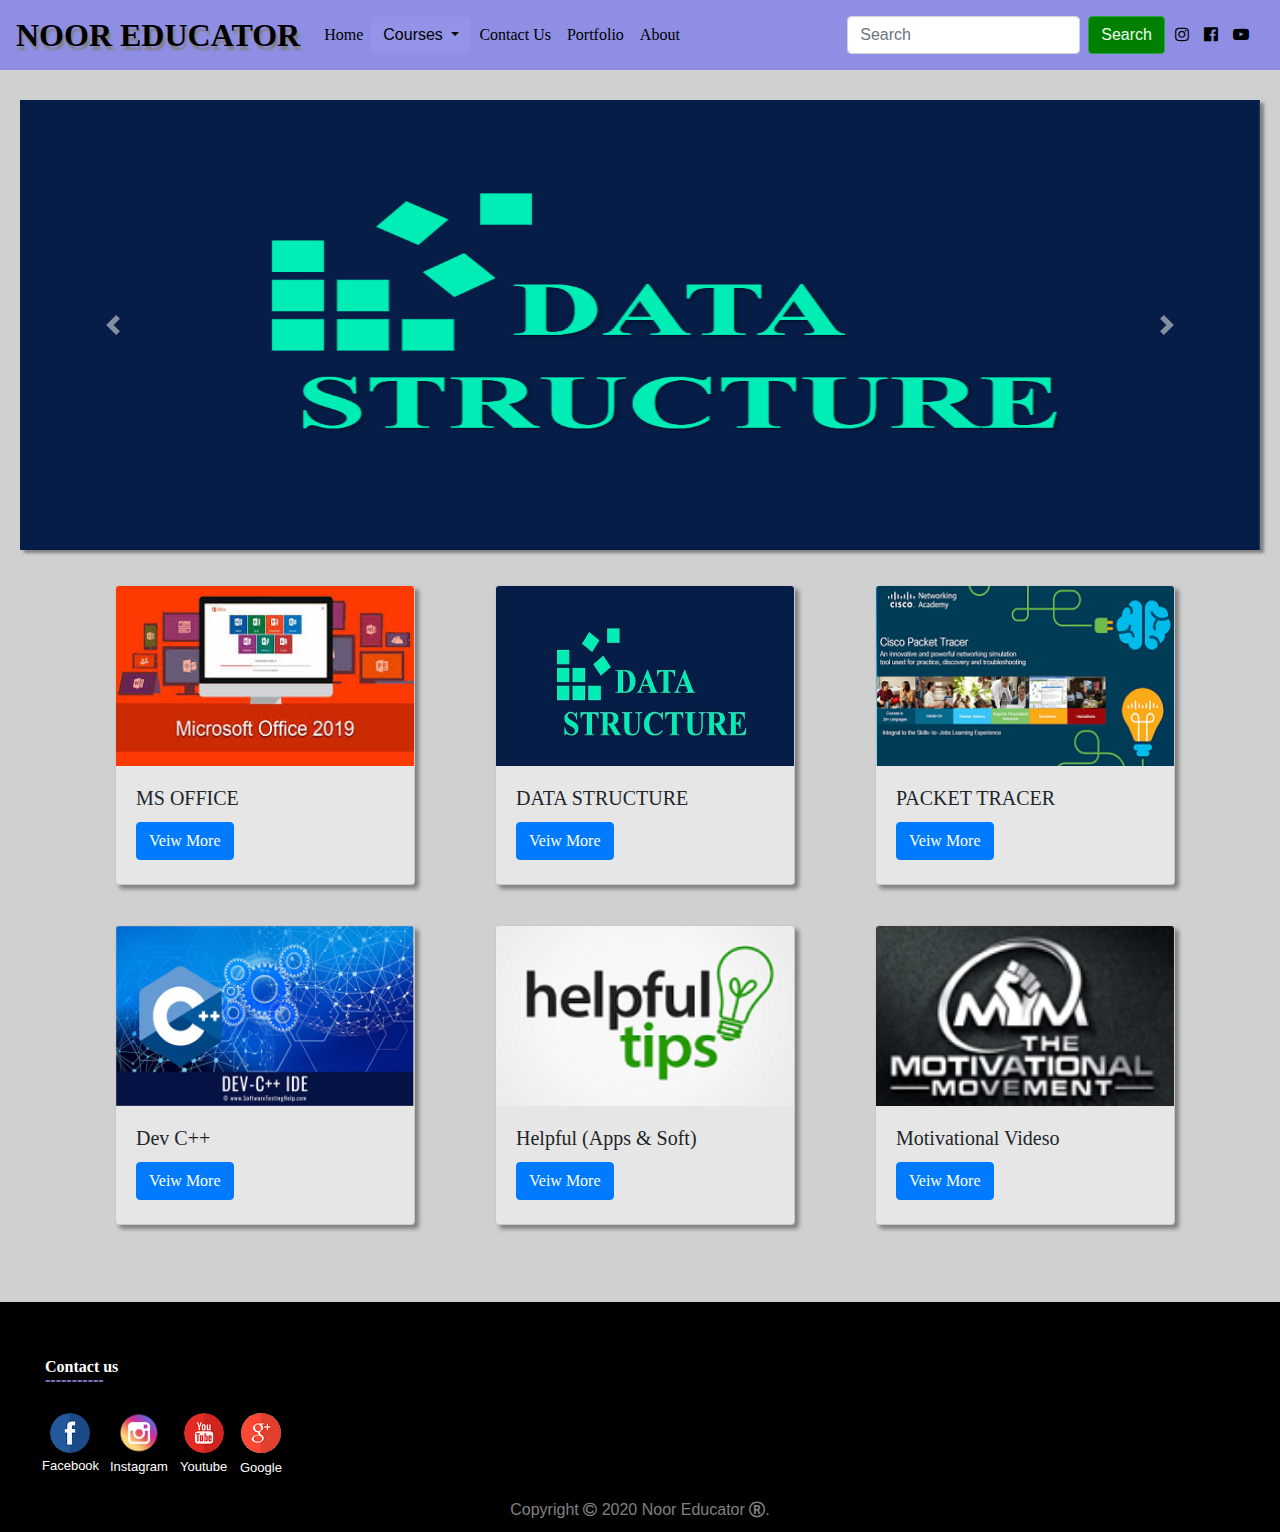
<file: index.html>
<!DOCTYPE html>
<html lang="en">
<head>
    <meta charset="UTF-8">
    <meta name="viewport" content="width=device-width, initial-scale=1.0">
    <title>Noor Educator</title>
    <link rel="icon" href="images/logo.png" >
    <link rel="stylesheet" href="style.css">
    <link rel="stylesheet" href="https://stackpath.bootstrapcdn.com/bootstrap/4.4.1/css/bootstrap.min.css" integrity="sha384-Vkoo8x4CGsO3+Hhxv8T/Q5PaXtkKtu6ug5TOeNV6gBiFeWPGFN9MuhOf23Q9Ifjh" crossorigin="anonymous"> 
    <link rel="stylesheet" href="https://cdnjs.cloudflare.com/ajax/libs/font-awesome/4.7.0/css/font-awesome.min.css">
</head>
<body>
  <div>

<div class="mainnav">
    <nav class="navbar navbar-expand-lg navbar-light bg-lights">
  <a class="navbar-brand" href="#">NOOR EDUCATOR</a>
  <button class="navbar-toggler" type="button" data-toggle="collapse" data-target="#navbarTogglerDemo02" aria-controls="navbarTogglerDemo02" aria-expanded="false" aria-label="Toggle navigation">
    <span class="navbar-toggler-icon"></span>
  </button>

  <div class="collapse navbar-collapse" id="navbarTogglerDemo02">
    <ul class="navbar-nav mr-auto mt-2 mt-lg-0">
      <li class="nav-item active">
        <a class="nav-link" href="#">Home <span class="sr-only">(current)</span></a>
      </li>
      <div class="dropdown">
        <button class="btn btn-secondary dropdown-toggle" type="button" id="dropdownMenuButton" data-toggle="dropdown" aria-haspopup="true" aria-expanded="false">
         Courses
        </button>
        <div class="dropdown-menu" aria-labelledby="dropdownMenuButton">
          <a class="dropdown-item" href="msoffice.html">MS OFFICE COURSE</a>
          <a class="dropdown-item" href="clanguage.html">C LANGAUGE</a>
          <a class="dropdown-item" href="datastructure.html">DATA STRCUTURE</a>
          <a class="dropdown-item" href="Packettreacer.html">PACKET TRACER</a>
          <a class="dropdown-item" href="helpful.html">HELPFUL(APPS & SOFT)</a>
          <a class="dropdown-item" href="Motivational.html">MOTIVATIONALS</a>

        </div>
      </div>
      <li class="nav-item">
        <a class="nav-link" href="contactus.html">Contact Us</a>
      </li>
      <li class="nav-item">
        <a class="nav-link" href="Portfolio.html">Portfolio</a>
      </li>
      <li class="nav-item">
        <a class="nav-link" href="#">About</a>
      </li>
    </ul>
    <form class="form-inline my-2 my-lg-0">
      <input class="form-control mr-sm-2" type="search" placeholder="Search">
      <button class="btn btn-outline-success my-2 my-sm-0" type="submit">Search</button>
    </form>

    <div><a class="social" href="https://www.instagram.com/shaikh_ajamm/"> <i class="fa fa-instagram" aria-hidden="true"></i></a></div>
    <div><a class="social" href="https://www.facebook.com/muhammad.ajam.94"> <i class="fa fa-facebook-official" aria-hidden="true"></i></a></div> 
    <div><a class="social" href="https://www.youtube.com/channel/UCBg5-I71DO-4dzKKxk6uCmQ"> <i class="fa fa-youtube-play" aria-hidden="true"></i></a> </div>

  </div>
</nav>
  </div>

  <div id="carouselExampleControls" class="carousel slide" data-ride="carousel">
    <div class="carousel-inner"> 
        <div class="carousel-item active">
          <img height="450px" src="images/data.jpg" class="d-block w-100" alt="...">
        </div>
        <div class="carousel-item">
          <img height="450px" src="images/c.jpg" class="d-block w-100" alt="...">
        </div>
     
         <div class="carousel-item ">
          <img  height="450px" src="images/ms.jpg" class="d-block w-100" alt="...">
        </div>
       
        <div class="carousel-item">
          <img height="450px" src="images/pack.png" class="d-block w-100" alt="...">
        </div>
      </div>
    <a class="carousel-control-prev" href="#carouselExampleControls" role="button" data-slide="prev">
      <span class="carousel-control-prev-icon" aria-hidden="true"></span>
      <span class="sr-only">Previous</span>
    </a>
    <a class="carousel-control-next" href="#carouselExampleControls" role="button" data-slide="next">
      <span class="carousel-control-next-icon" aria-hidden="true"></span>
      <span class="sr-only">Next</span>
    </a>
  </div>

<div class="maincard">
<div class="container">
<div class="row">
 
    <div class="col-sm-12 col-md-6 col-lg-4"><div class="card" style="width: 14rem;">
        <img height="180px" src="images/mss1.jpg" class="card-img-top" alt="...">
        <div class="card-body">
          <h5 class="card-title">MS OFFICE</h5>
           <a href="msoffice.html" class="btn btn-primary">Veiw More</a>
        </div>
      </div></div>


    <div class="col-sm-12 col-md-6 col-lg-4"><div class="card" style="width: 14rem;">
        <img height="180px" src="images/data1.jpg" class="card-img-top" alt="...">
        <div class="card-body">
          <h5 class="card-title">DATA STRUCTURE</h5>
           <a href="datastructure.html" class="btn btn-primary">Veiw More</a>
        </div>
      </div></div>
    <div class="col-sm-12 col-md-6 col-lg-4"><div class="card" style="width: 14rem;">
        <img height="180px" src="images/pack1.png" class="card-img-top" alt="...">
        <div class="card-body">
          <h5 class="card-title">PACKET TRACER</h5>
           <a href="Packettreacer.html" class="btn btn-primary">Veiw More</a>
        </div>
      </div></div>
   
      <div class="col-sm-12 col-md-6 col-lg-4"><div class="card" style="width: 14rem;">
          <img height="180px" src="images/DEV.png" class="card-img-top" alt="...">
          <div class="card-body">
            <h5 class="card-title">Dev C++</h5>
             <a href="clanguage.html" class="btn btn-primary">Veiw More</a>
          </div>
        </div></div>
  
      <div class="col-sm-12 col-md-6 col-lg-4"><div class="card" style="width: 14rem;">
          <img height="180px" src="images/help1.png" class="card-img-top" alt="...">
          <div class="card-body">
            <h5 class="card-title">Helpful (Apps & Soft)</h5>
             <a href="helpful.html" class="btn btn-primary">Veiw More</a>
          </div>
        </div></div>
      <div class="col-sm-12 col-md-6 col-lg-4"><div class="card" style="width: 14rem;">
          <img height="180px" src="images/moti1.png" class="card-img-top" alt="...">
          <div class="card-body">
            <h5 class="card-title">Motivational Videso</h5>
             <a href="Motivational.html" class=" btn btn-primary">Veiw More</a>
          </div>
        </div></div>
  
  
  </div>
  </div>
  </div>
  <br><br><br>
  
<div class="last">
  <br><br>
<div class="contact">Contact us</div>
<div class="dash">-----------</div> 
  <div class="lastsocial">
    <a href="https://www.facebook.com/muhammad.ajam.94"> <img class="face" width="40px" height="40px" src="images/facebook.png" alt=""></a>
   <a href="https://www.instagram.com/shaikh_ajamm/"> <img class="insta" width="50px" height="50px" src="images/instaa.png" alt=""></a>
    <a href="https://www.youtube.com/channel/UCBg5-I71DO-4dzKKxk6uCmQ"> <img class="utube" width="40px" height="40px" src="images/utube.png" alt=""></a>
    <a href="ajamshaikh71@gmail.com"> <img class="google" width="40px" height="40px" src="images/google+.png" alt=""></a>
  </div>

 <div class="textt"> <h6 class="facetext">Facebook</h6>
  <h6 class="instatext">Instagram</h6> 
  <h6 class="utubetext">Youtube</h6>
  <h6 class="googletext">Google</h6>
</div>
  <div class="copy"> Copyright <i class="fa fa-copyright" aria-hidden="true"></i> 2020 Noor Educator <i class="fa fa-registered" aria-hidden="true"></i>.  </div>

</div>
                  
</div>
<script src="https://code.jquery.com/jquery-3.4.1.slim.min.js" integrity="sha384-J6qa4849blE2+poT4WnyKhv5vZF5SrPo0iEjwBvKU7imGFAV0wwj1yYfoRSJoZ+n" crossorigin="anonymous"></script>
<script src="https://cdn.jsdelivr.net/npm/popper.js@1.16.0/dist/umd/popper.min.js" integrity="sha384-Q6E9RHvbIyZFJoft+2mJbHaEWldlvI9IOYy5n3zV9zzTtmI3UksdQRVvoxMfooAo" crossorigin="anonymous"></script>
<script src="https://stackpath.bootstrapcdn.com/bootstrap/4.4.1/js/bootstrap.min.js" integrity="sha384-wfSDF2E50Y2D1uUdj0O3uMBJnjuUD4Ih7YwaYd1iqfktj0Uod8GCExl3Og8ifwB6" crossorigin="anonymous"></script>
</body>
</html>
</file>
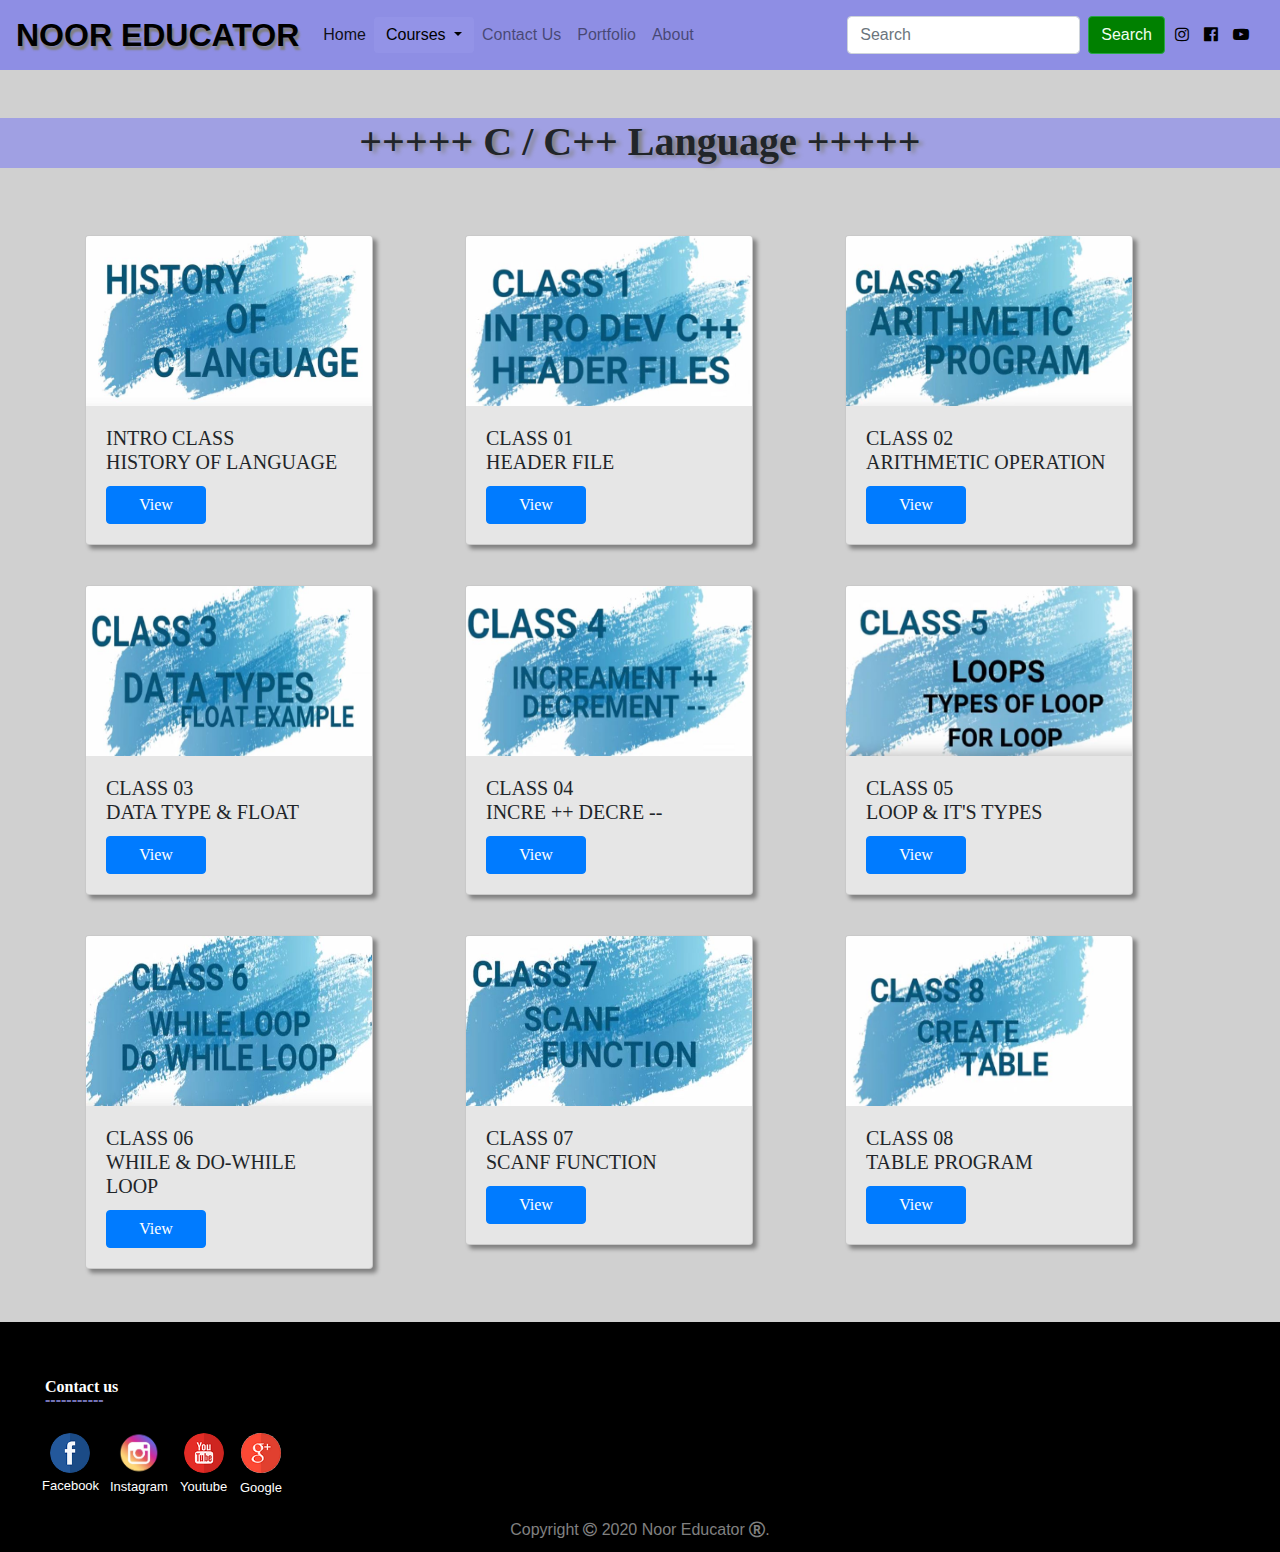
<file: clanguage.html>
<!DOCTYPE html>
<html lang="en">
<head>
    <meta charset="UTF-8">
    <meta name="viewport" content="width=device-width, initial-scale=1.0">
    <title>C Language</title>
    <link rel="icon" href="images/logo.png" >
    <link rel="stylesheet" href="index.html">
    <link rel="stylesheet" href="stylems.css">
    <link rel="stylesheet" href="https://stackpath.bootstrapcdn.com/bootstrap/4.4.1/css/bootstrap.min.css" integrity="sha384-Vkoo8x4CGsO3+Hhxv8T/Q5PaXtkKtu6ug5TOeNV6gBiFeWPGFN9MuhOf23Q9Ifjh" crossorigin="anonymous"> 
    <link rel="stylesheet" href="https://cdnjs.cloudflare.com/ajax/libs/font-awesome/4.7.0/css/font-awesome.min.css">

</head>
<body>
 <div>  
    
    <div class="mainnav">
        <nav class="navbar navbar-expand-lg navbar-light bg-lights">
      <a class="navbar-brand" href="#">NOOR EDUCATOR</a>
      <button class="navbar-toggler" type="button" data-toggle="collapse" data-target="#navbarTogglerDemo02" aria-controls="navbarTogglerDemo02" aria-expanded="false" aria-label="Toggle navigation">
        <span class="navbar-toggler-icon"></span>
      </button>
    
      <div class="collapse navbar-collapse" id="navbarTogglerDemo02">
        <ul class="navbar-nav mr-auto mt-2 mt-lg-0">
          <li class="nav-item active">
            <a class="nav-link" href="#">Home <span class="sr-only">(current)</span></a>
          </li>
          <div class="dropdown">
            <button class="btn btn-secondary dropdown-toggle" type="button" id="dropdownMenuButton" data-toggle="dropdown" aria-haspopup="true" aria-expanded="false">
             Courses
            </button>
            <div class="dropdown-menu" aria-labelledby="dropdownMenuButton">
              <a class="dropdown-item" href="msoffice.html">MS OFFICE COURSE</a>
              <a class="dropdown-item" href="clanguage.html">C LANGAUGE</a>
              <a class="dropdown-item" href="datastructure.html">DATA STRCUTURE</a>
              <a class="dropdown-item" href="Packettreacer.html">PACKET TRACER</a>
              <a class="dropdown-item" href="helpful.html">HELPFUL(APPS & SOFT)</a>
              <a class="dropdown-item" href="Motivational.html">MOTIVATIONALS</a>
    
            </div>
          </div>
          <li class="nav-item">
            <a class="nav-link" href="contactus.html">Contact Us</a>
          </li>
          <li class="nav-item">
            <a class="nav-link" href="Portfolio.html">Portfolio</a>
          </li>
          <li class="nav-item">
            <a class="nav-link" href="about.html">About</a>
          </li>
        </ul>
        <form class="form-inline my-2 my-lg-0">
          <input class="form-control mr-sm-2" type="search" placeholder="Search">
          <button class="btn btn-outline-success my-2 my-sm-0" type="submit">Search</button>
        </form>
    
        <div><a class="social" href="https://www.instagram.com/shaikh_ajamm/"> <i class="fa fa-instagram" aria-hidden="true"></i></a></div>
        <div><a class="social" href="https://www.facebook.com/muhammad.ajam.94"> <i class="fa fa-facebook-official" aria-hidden="true"></i></a></div> 
        <div><a class="social" href="https://www.youtube.com/channel/UCBg5-I71DO-4dzKKxk6uCmQ"> <i class="fa fa-youtube-play" aria-hidden="true"></i></a> </div>
    
      </div>
    </nav>
      </div>
      <br><br>
     <h1 class="heading"> +++++ C / C++ Language  +++++ </h1>

     <br>
     <div class="maincard">
     <div class="container">
     <div class="row">
     
         <div class="col-sm-12 col-md-6 col-lg-4">
             <div class="card" style="width: 18rem;">
             <img height="170px" src="images/lang.JPG" class="card-img-top" alt="...">
             <div class="card-body">
             <h5 class="card-title"> INTRO CLASS <br> HISTORY OF LANGUAGE </h5>
             <a href="https://www.youtube.com/watch?v=YUZ3lwD7IIE&list=PLG0A0NO6ZsmT9wHQZICbFA2LU8vKlXuz-" class="btn btn-primary">View</a>
             </div>
             </div >
         </div>
     
         <div class="col-sm-12 col-md-6 col-lg-4">
             <div class="card" style="width: 18rem;">
                 <img height="170px" src="images/lang2.JPG" class="card-img-top" alt="...">
                 <div class="card-body">
                 <h5 class="card-title"> CLASS 01 <br> HEADER FILE</h5>
                <a href="https://www.youtube.com/watch?v=9eR4IDRWQCo&list=PLG0A0NO6ZsmT9wHQZICbFA2LU8vKlXuz-&index=2" class="btn btn-primary">View</a>
                 </div>
                 </div >
         </div>
         <div class="col-sm-12 col-md-6 col-lg-4">
             <div class="card" style="width: 18rem;">
                 <img height="170px" src="images/lang3.JPG" class="card-img-top" alt="...">
                 <div class="card-body">
                 <h5 class="card-title">CLASS 02 <br>ARITHMETIC OPERATION</h5>
                 <a href="https://www.youtube.com/watch?v=KTvVCgE3HLk&list=PLG0A0NO6ZsmT9wHQZICbFA2LU8vKlXuz-&index=3" class="btn btn-primary">View</a>
                 </div>
                 </div >
         </div>
     
         <div class="col-sm-12 col-md-6 col-lg-4">
           <div class="card" style="width: 18rem;">
               <img height="170px" src="images/lang4.JPG" class="card-img-top" alt="...">
               <div class="card-body">
               <h5 class="card-title">CLASS 03 <br>DATA TYPE & FLOAT</h5>
               <a href="https://www.youtube.com/watch?v=R7ewP3ukfC4&list=PLG0A0NO6ZsmT9wHQZICbFA2LU8vKlXuz-&index=4" class="btn btn-primary">View</a>
               </div>
               </div >
       </div>
     
       <div class="col-sm-12 col-md-6 col-lg-4">
         <div class="card" style="width: 18rem;">
             <img height="170px" src="images/lang5.JPG" class="card-img-top" alt="...">
             <div class="card-body">
             <h5 class="card-title">CLASS 04 <br> INCRE ++ DECRE -- </h5>
             <a href="https://www.youtube.com/watch?v=6Sk7l3Fm68I&list=PLG0A0NO6ZsmT9wHQZICbFA2LU8vKlXuz-&index=5" class="btn btn-primary">View</a>
             </div>
             </div >
     </div>
     
     <div class="col-sm-12 col-md-6 col-lg-4">
       <div class="card" style="width: 18rem;">
           <img height="170px" src="images/lang6.JPG" class="card-img-top" alt="...">
           <div class="card-body">
           <h5 class="card-title">CLASS 05 <br> LOOP & IT'S TYPES</h5>
           <a href="https://www.youtube.com/watch?v=R6KHSnW4mOg&list=PLG0A0NO6ZsmT9wHQZICbFA2LU8vKlXuz-&index=6" class="btn btn-primary">View</a>
           </div>
           </div >
     </div>
     
     <div class="col-sm-12 col-md-6 col-lg-4">
       <div class="card" style="width: 18rem;">
           <img height="170px" src="images/lang7.JPG" class="card-img-top" alt="...">
           <div class="card-body">
           <h5 class="card-title">CLASS 06 <br> WHILE & DO-WHILE LOOP</h5>
           <a href="https://www.youtube.com/watch?v=smaCDL3HqiU&list=PLG0A0NO6ZsmT9wHQZICbFA2LU8vKlXuz-&index=7" class="btn btn-primary">View</a>
           </div>
           </div >
     </div>
     
     
     <div class="col-sm-12 col-md-6 col-lg-4">
       <div class="card" style="width: 18rem;">
           <img height="170px" src="images/lang8.JPG" class="card-img-top" alt="...">
           <div class="card-body">
           <h5 class="card-title">CLASS 07 <br> SCANF FUNCTION</h5>
           <a href="https://www.youtube.com/watch?v=v2sPh0ZB_9I&list=PLG0A0NO6ZsmT9wHQZICbFA2LU8vKlXuz-&index=8" class="btn btn-primary">View</a>
           </div>
           </div >
     </div>
     
     <div class="col-sm-12 col-md-6 col-lg-4">
       <div class="card" style="width: 18rem;">
           <img height="170px" src="images/lang9.JPG" class="card-img-top" alt="...">
           <div class="card-body">
           <h5 class="card-title"> CLASS 08 <br> TABLE PROGRAM</h5>
           <a href="https://www.youtube.com/watch?v=zrZZJcZN2ck&list=PLG0A0NO6ZsmT9wHQZICbFA2LU8vKlXuz-&index=9" class="btn btn-primary">View</a>
           </div>
           </div >
     </div>
     
     </div>
     </div>
     </div>



<br><br>


    <div class="last">
  <br><br>
<div class="contact">Contact us</div>
<div class="dash">-----------</div> 
  <div class="lastsocial">
    <a href="https://www.facebook.com/muhammad.ajam.94"> <img class="face" width="40px" height="40px" src="images/facebook.png" alt=""></a>
   <a href="https://www.instagram.com/shaikh_ajamm/"> <img class="insta" width="50px" height="50px" src="images/instaa.png" alt=""></a>
    <a href="https://www.youtube.com/channel/UCBg5-I71DO-4dzKKxk6uCmQ"> <img class="utube" width="40px" height="40px" src="images/utube.png" alt=""></a>
    <a href="ajamshaikh71@gmail.com"> <img class="google" width="40px" height="40px" src="images/google+.png" alt=""></a>
  </div>

 <div class="textt"> <h6 class="facetext">Facebook</h6>
  <h6 class="instatext">Instagram</h6> 
  <h6 class="utubetext">Youtube</h6>
  <h6 class="googletext">Google</h6>
</div>
  <div class="copy"> Copyright <i class="fa fa-copyright" aria-hidden="true"></i> 2020 Noor Educator <i class="fa fa-registered" aria-hidden="true"></i>.  </div>

</div>              
</div>



</div>
<script src="https://code.jquery.com/jquery-3.4.1.slim.min.js" integrity="sha384-J6qa4849blE2+poT4WnyKhv5vZF5SrPo0iEjwBvKU7imGFAV0wwj1yYfoRSJoZ+n" crossorigin="anonymous"></script>
<script src="https://cdn.jsdelivr.net/npm/popper.js@1.16.0/dist/umd/popper.min.js" integrity="sha384-Q6E9RHvbIyZFJoft+2mJbHaEWldlvI9IOYy5n3zV9zzTtmI3UksdQRVvoxMfooAo" crossorigin="anonymous"></script>
<script src="https://stackpath.bootstrapcdn.com/bootstrap/4.4.1/js/bootstrap.min.js" integrity="sha384-wfSDF2E50Y2D1uUdj0O3uMBJnjuUD4Ih7YwaYd1iqfktj0Uod8GCExl3Og8ifwB6" crossorigin="anonymous"></script>
</body>
</html>
</file>
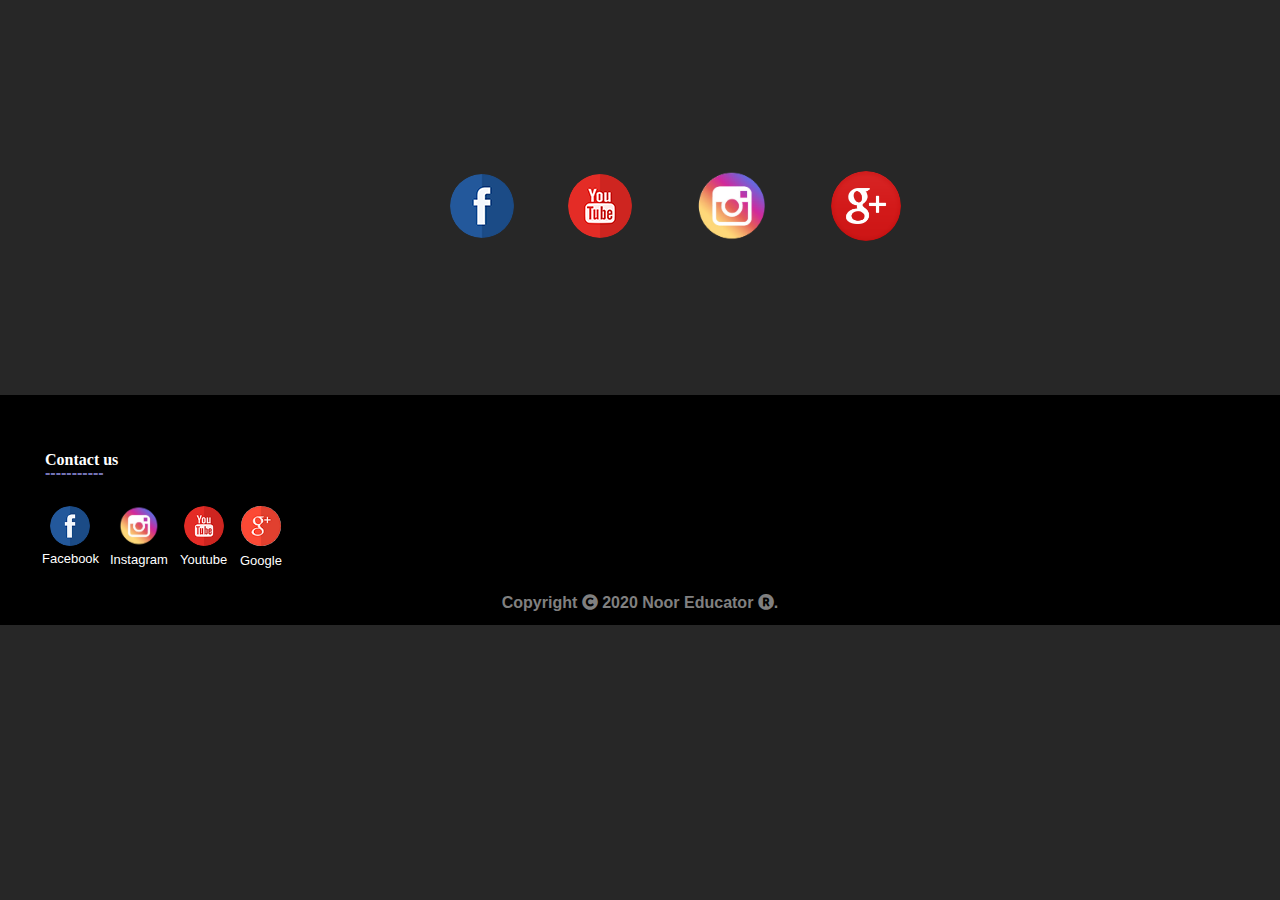
<file: contactus.html>
<!DOCTYPE html>
<html lang="en">
<head>
    <meta charset="UTF-8">
    <meta name="viewport" content="width=device-width, initial-scale=1.0">
    <title>Contact Us</title>
    <link rel="icon" href="images/logo.png" >
    <link rel="stylesheet" href="index.html">
    <link rel="stylesheet" href="stylecon.css">
    <link rel="stylesheet" href="https://stackpath.bootstrapcdn.com/bootstrap/4.4.1/css/bootstrap.min.css" integrity="sha384-Vkoo8x4CGsO3+Hhxv8T/Q5PaXtkKtu6ug5TOeNV6gBiFeWPGFN9MuhOf23Q9Ifjh" crossorigin="anonymous"> 
    <link rel="stylesheet" href="https://cdnjs.cloudflare.com/ajax/libs/font-awesome/4.7.0/css/font-awesome.min.css">
    <link rel="stylesheet" href="https://cdnjs.cloudflare.com/ajax/libs/font-awesome/5.11.2/css/all.css">
  </head>
  <body>
  <div>

    <br><br><br>
 <div class=" socaill">
  <a href="https://www.facebook.com/muhammad.ajam.94"><img class="conface" src="images/facebook.png" alt=""></a> 
  <a href="https://www.youtube.com/channel/UCBg5-I71DO-4dzKKxk6uCmQ"><img class="conyou" src="images/utube.png" alt=""></a> 
  <a href="https://www.instagram.com/shaikh_ajamm/"><img class="coninsta" height="90px" width="90px" src="images/instaa.png" alt=""></a> 
  <a href="mailto:ajamshaikh71@gmail.com"><img class="congoogle" height="70px" width="70px" src="images/google.png" alt=""></a> 

 </div>
  
<br><br><br><br><b><br><br>




<div class="last">
    <br><br>
  <div class="contact">Contact us</div>
  <div class="dash">-----------</div> 
    <div class="lastsocial">
      <a href="https://www.facebook.com/muhammad.ajam.94"> <img class="face" width="40px" height="40px" src="images/facebook.png" alt=""></a>
     <a href="https://www.instagram.com/shaikh_ajamm/"> <img class="insta" width="50px" height="50px" src="images/instaa.png" alt=""></a>
      <a href="https://www.youtube.com/channel/UCBg5-I71DO-4dzKKxk6uCmQ"> <img class="utube" width="40px" height="40px" src="images/utube.png" alt=""></a>
      <a href="mailto:ajamshaikh71@gmail.com"> <img class="google" width="40px" height="40px" src="images/google+.png" alt=""></a>
    </div>
  
   <div class="textt"> <h6 class="facetext">Facebook</h6>
    <h6 class="instatext">Instagram</h6> 
    <h6 class="utubetext">Youtube</h6>
    <h6 class="googletext">Google</h6>
  </div>
    <div class="copy"> Copyright <i class="fa fa-copyright" aria-hidden="true"></i> 2020 Noor Educator <i class="fa fa-registered" aria-hidden="true"></i>.  </div>
  
  </div>


    </div>
    <script src="https://code.jquery.com/jquery-3.4.1.slim.min.js" integrity="sha384-J6qa4849blE2+poT4WnyKhv5vZF5SrPo0iEjwBvKU7imGFAV0wwj1yYfoRSJoZ+n" crossorigin="anonymous"></script>
    <script src="https://cdn.jsdelivr.net/npm/popper.js@1.16.0/dist/umd/popper.min.js" integrity="sha384-Q6E9RHvbIyZFJoft+2mJbHaEWldlvI9IOYy5n3zV9zzTtmI3UksdQRVvoxMfooAo" crossorigin="anonymous"></script>
    <script src="https://stackpath.bootstrapcdn.com/bootstrap/4.4.1/js/bootstrap.min.js" integrity="sha384-wfSDF2E50Y2D1uUdj0O3uMBJnjuUD4Ih7YwaYd1iqfktj0Uod8GCExl3Og8ifwB6" crossorigin="anonymous"></script>
    
</body>
</html>
</file>
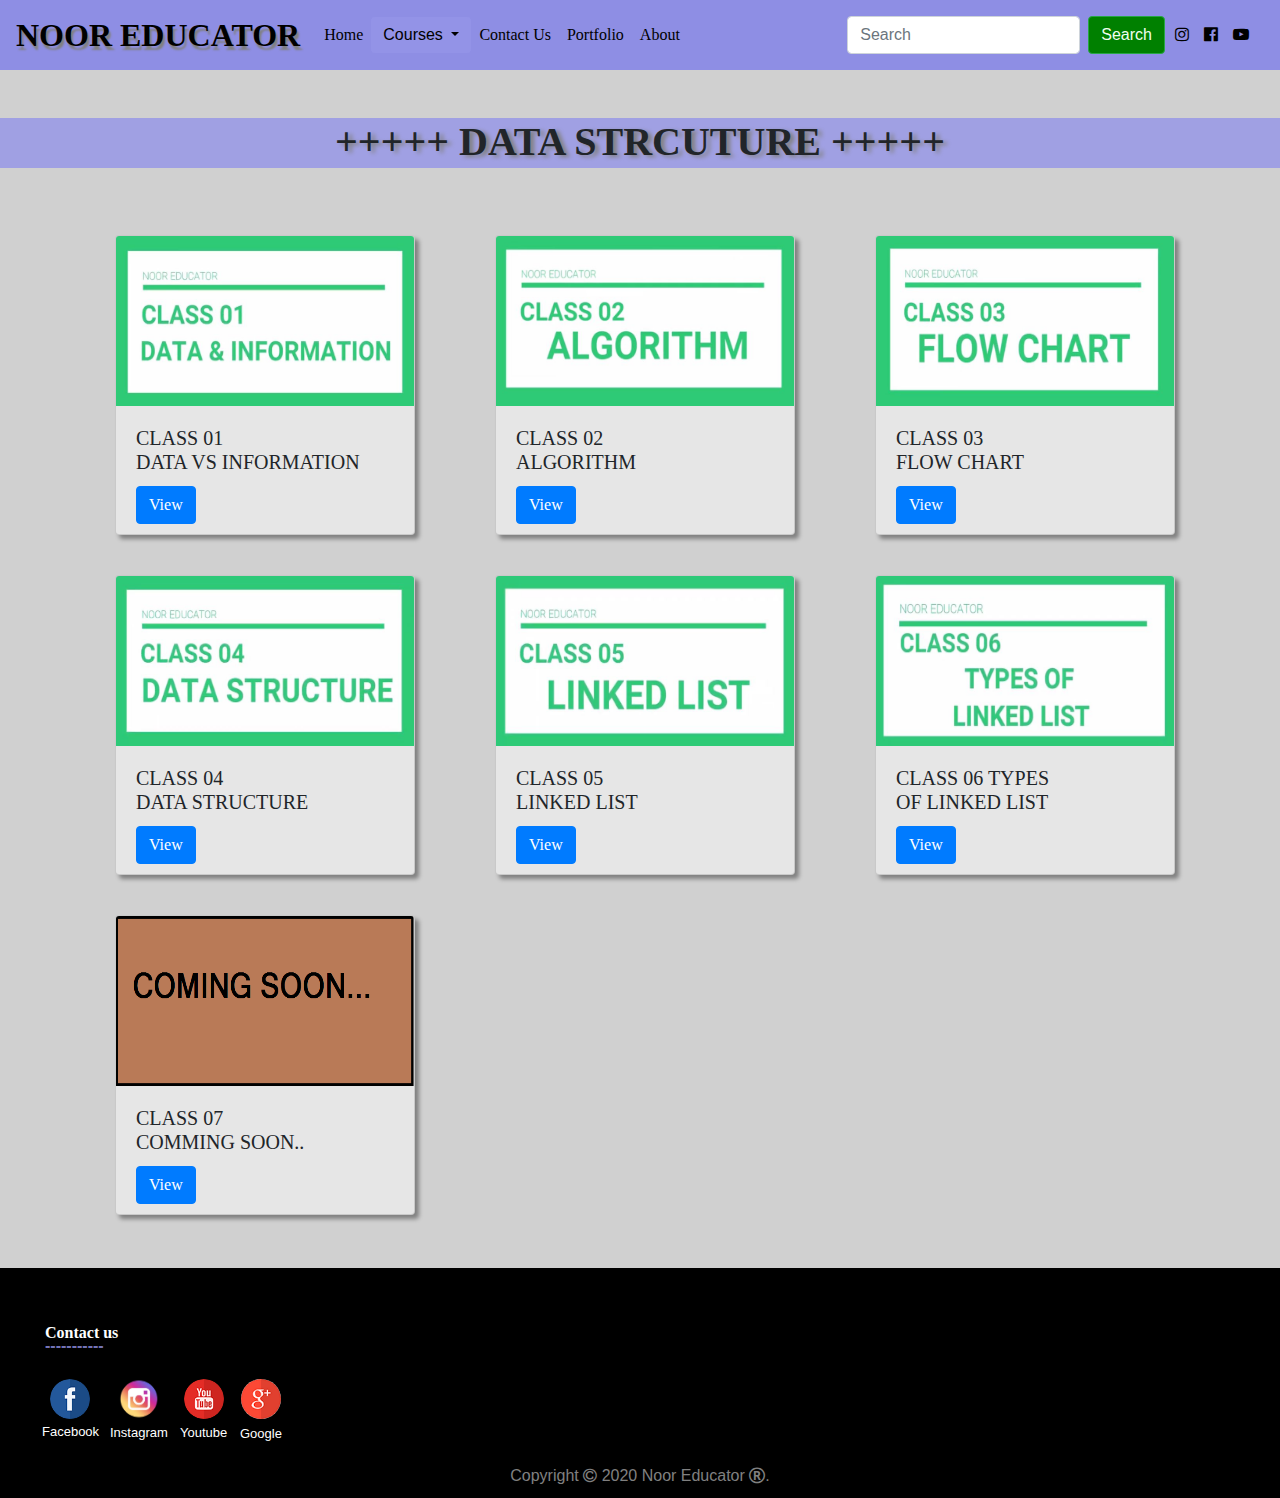
<file: datastructure.html>
<!DOCTYPE html>
<html lang="en">
<head>
    <meta charset="UTF-8">
    <meta name="viewport" content="width=device-width, initial-scale=1.0">
    <title>DATA STRUCTURE</title>
     <link rel="icon" href="images/logo.png" >
    <link rel="stylesheet" href="index.html">
    <link rel="stylesheet" href="style.css">
    <link rel="stylesheet" href="https://stackpath.bootstrapcdn.com/bootstrap/4.4.1/css/bootstrap.min.css" integrity="sha384-Vkoo8x4CGsO3+Hhxv8T/Q5PaXtkKtu6ug5TOeNV6gBiFeWPGFN9MuhOf23Q9Ifjh" crossorigin="anonymous"> 
    <link rel="stylesheet" href="https://cdnjs.cloudflare.com/ajax/libs/font-awesome/4.7.0/css/font-awesome.min.css">

</head>
<body>
 <div>  
    
    <div class="mainnav">
        <nav class="navbar navbar-expand-lg navbar-light bg-lights">
      <a class="navbar-brand" href="#">NOOR EDUCATOR</a>
      <button class="navbar-toggler" type="button" data-toggle="collapse" data-target="#navbarTogglerDemo02" aria-controls="navbarTogglerDemo02" aria-expanded="false" aria-label="Toggle navigation">
        <span class="navbar-toggler-icon"></span>
      </button>
    
      <div class="collapse navbar-collapse" id="navbarTogglerDemo02">
        <ul class="navbar-nav mr-auto mt-2 mt-lg-0">
          <li class="nav-item active">
            <a class="nav-link" href="#">Home <span class="sr-only">(current)</span></a>
          </li>
          <div class="dropdown">
            <button class="btn btn-secondary dropdown-toggle" type="button" id="dropdownMenuButton" data-toggle="dropdown" aria-haspopup="true" aria-expanded="false">
             Courses
            </button>
            <div class="dropdown-menu" aria-labelledby="dropdownMenuButton">
              <a class="dropdown-item" href="msoffice.html">MS OFFICE COURSE</a>
              <a class="dropdown-item" href="clanguage.html">C LANGAUGE</a>
              <a class="dropdown-item" href="datastructure.html">DATA STRCUTURE</a>
              <a class="dropdown-item" href="Packettreacer.html">PACKET TRACER</a>
              <a class="dropdown-item" href="helpful.html">HELPFUL(APPS & SOFT)</a>
              <a class="dropdown-item" href="Motivational.html">MOTIVATIONALS</a>
    
            </div>
          </div>
          <li class="nav-item">
            <a class="nav-link" href="contactus.html">Contact Us</a>
          </li>
          <li class="nav-item">
            <a class="nav-link" href="Portfolio.html">Portfolio</a>
          </li>
          <li class="nav-item">
            <a class="nav-link" href="about.html">About</a>
          </li>
        </ul>
        <form class="form-inline my-2 my-lg-0">
          <input class="form-control mr-sm-2" type="search" placeholder="Search">
          <button class="btn btn-outline-success my-2 my-sm-0" type="submit">Search</button>
        </form>
    
        <div><a class="social" href="https://www.instagram.com/shaikh_ajamm/"> <i class="fa fa-instagram" aria-hidden="true"></i></a></div>
        <div><a class="social" href="https://www.facebook.com/muhammad.ajam.94"> <i class="fa fa-facebook-official" aria-hidden="true"></i></a></div> 
        <div><a class="social" href="https://www.youtube.com/channel/UCBg5-I71DO-4dzKKxk6uCmQ"> <i class="fa fa-youtube-play" aria-hidden="true"></i></a> </div>
    
      </div>
    </nav>
      </div>
      <br><br>
     <h1 class="heading"> +++++ DATA STRCUTURE  +++++ </h1>

     <br>
     <div class="maincard">
     <div class="container">
     <div class="row">
     
         <div class="col-sm-12 col-md-6 col-lg-4">
             <div class="card" style="width: 18rem;">
             <img height="170px" src="images/dc1.JPG" class="card-img-top" alt="...">
             <div class="card-body">
             <h5 class="card-title"> CLASS 01 <br> DATA VS INFORMATION </h5>
             <a href="https://www.youtube.com/watch?v=Ez_TKDcd_tA" class="btn btn-primary">View</a>
             </div>
             </div >
         </div>
     
         <div class="col-sm-12 col-md-6 col-lg-4">
             <div class="card" style="width: 18rem;">
                 <img height="170px" src="images/dc2.JPG" class="card-img-top" alt="...">
                 <div class="card-body">
                 <h5 class="card-title"> CLASS 02 <br> ALGORITHM</h5>
                <a href="https://www.youtube.com/watch?v=P98I9r6-HUw" class="btn btn-primary">View</a>
                 </div>
                 </div >
         </div>
         <div class="col-sm-12 col-md-6 col-lg-4">
             <div class="card" style="width: 18rem;">
                 <img height="170px" src="images/dc3.JPG" class="card-img-top" alt="...">
                 <div class="card-body">
                 <h5 class="card-title">CLASS 03 <br>FLOW CHART</h5>
                 <a href="https://www.youtube.com/watch?v=liU66JedSBY" class="btn btn-primary">View</a>
                 </div>
                 </div >
         </div>
     
         <div class="col-sm-12 col-md-6 col-lg-4">
           <div class="card" style="width: 18rem;">
               <img height="170px" src="images/dc4.JPG" class="card-img-top" alt="...">
               <div class="card-body">
               <h5 class="card-title">CLASS 04 <br>DATA STRUCTURE</h5>
               <a href="https://www.youtube.com/watch?v=OXyySo7GADc" class="btn btn-primary">View</a>
               </div>
               </div >
       </div>
     
       <div class="col-sm-12 col-md-6 col-lg-4">
         <div class="card" style="width: 18rem;">
             <img height="170px" src="images/dc5.JPG" class="card-img-top" alt="...">
             <div class="card-body">
             <h5 class="card-title">CLASS 05 <br> LINKED LIST </h5>
             <a href="https://www.youtube.com/watch?v=-EtEcQU1Azk" class="btn btn-primary">View</a>
             </div>
             </div >
     </div>
     
     <div class="col-sm-12 col-md-6 col-lg-4">
       <div class="card" style="width: 18rem;">
           <img height="170px" src="images/dc6.JPG" class="card-img-top" alt="...">
           <div class="card-body">
           <h5 class="card-title">CLASS 06 TYPES <br> OF LINKED LIST</h5>
           <a href="https://www.youtube.com/watch?v=uQdfpme0hNc" class="btn btn-primary">View</a>
           </div>
           </div >
     </div>
     
    

     <div class="col-sm-12 col-md-6 col-lg-4">
        <div class="card" style="width: 18rem;">
            <img height="170px" src="images/last.png" class="card-img-top" alt="...">
            <div class="card-body">
            <h5 class="card-title"> CLASS 07 <br> COMMING SOON..</h5>
            <a href="https://www.youtube.com/watch?v=zrZZJcZN2ck&list=PLG0A0NO6ZsmT9wHQZICbFA2LU8vKlXuz-&index=9" class="btn btn-primary">View</a>
            </div>
            </div >
      </div>
     
     </div>
     </div>
     </div>



<br><br>


    <div class="last">
  <br><br>
<div class="contact">Contact us</div>
<div class="dash">-----------</div> 
  <div class="lastsocial">
    <a href="https://www.facebook.com/muhammad.ajam.94"> <img class="face" width="40px" height="40px" src="images/facebook.png" alt=""></a>
   <a href="https://www.instagram.com/shaikh_ajamm/"> <img class="insta" width="50px" height="50px" src="images/instaa.png" alt=""></a>
    <a href="https://www.youtube.com/channel/UCBg5-I71DO-4dzKKxk6uCmQ"> <img class="utube" width="40px" height="40px" src="images/utube.png" alt=""></a>
    <a href="ajamshaikh71@gmail.com"> <img class="google" width="40px" height="40px" src="images/google+.png" alt=""></a>
  </div>

 <div class="textt"> <h6 class="facetext">Facebook</h6>
  <h6 class="instatext">Instagram</h6> 
  <h6 class="utubetext">Youtube</h6>
  <h6 class="googletext">Google</h6>
</div>
  <div class="copy"> Copyright <i class="fa fa-copyright" aria-hidden="true"></i> 2020 Noor Educator <i class="fa fa-registered" aria-hidden="true"></i>.  </div>

</div>              
</div>



</div>
<script src="https://code.jquery.com/jquery-3.4.1.slim.min.js" integrity="sha384-J6qa4849blE2+poT4WnyKhv5vZF5SrPo0iEjwBvKU7imGFAV0wwj1yYfoRSJoZ+n" crossorigin="anonymous"></script>
<script src="https://cdn.jsdelivr.net/npm/popper.js@1.16.0/dist/umd/popper.min.js" integrity="sha384-Q6E9RHvbIyZFJoft+2mJbHaEWldlvI9IOYy5n3zV9zzTtmI3UksdQRVvoxMfooAo" crossorigin="anonymous"></script>
<script src="https://stackpath.bootstrapcdn.com/bootstrap/4.4.1/js/bootstrap.min.js" integrity="sha384-wfSDF2E50Y2D1uUdj0O3uMBJnjuUD4Ih7YwaYd1iqfktj0Uod8GCExl3Og8ifwB6" crossorigin="anonymous"></script>
</body>
</html>
</file>
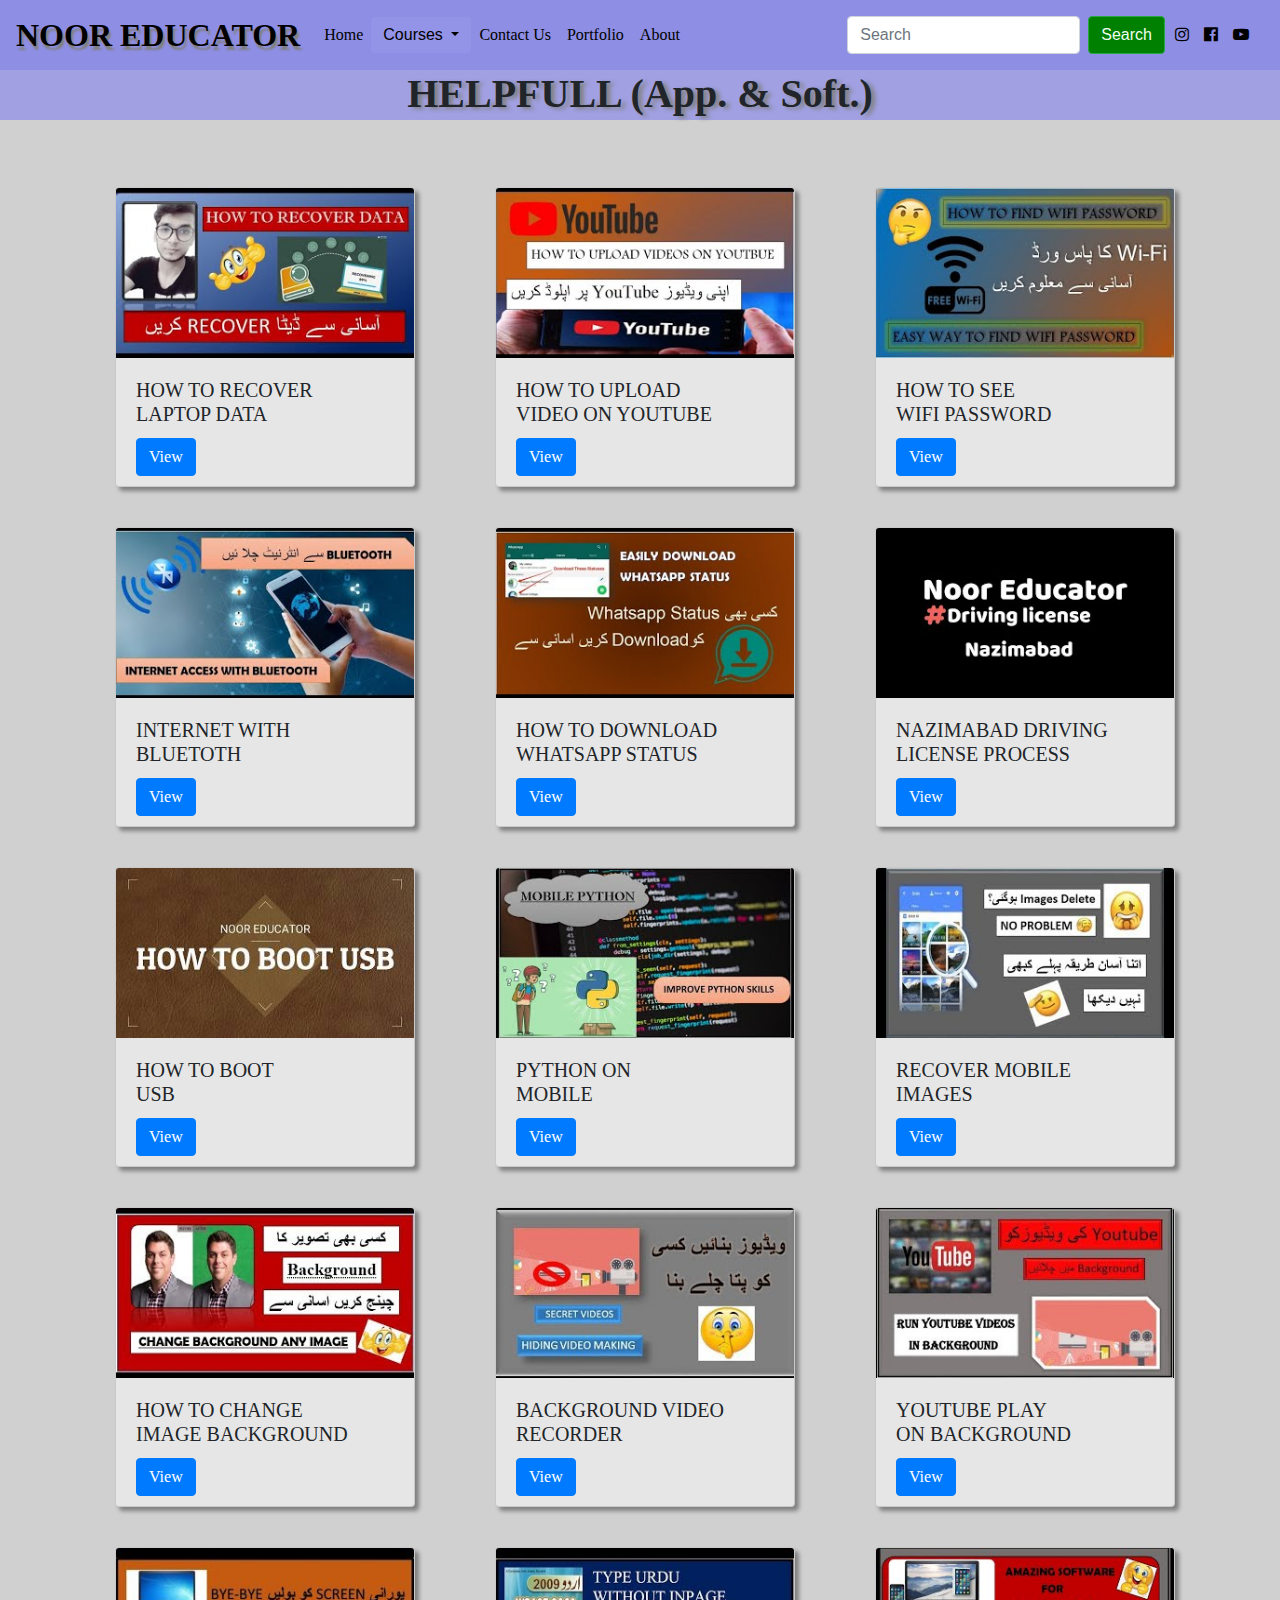
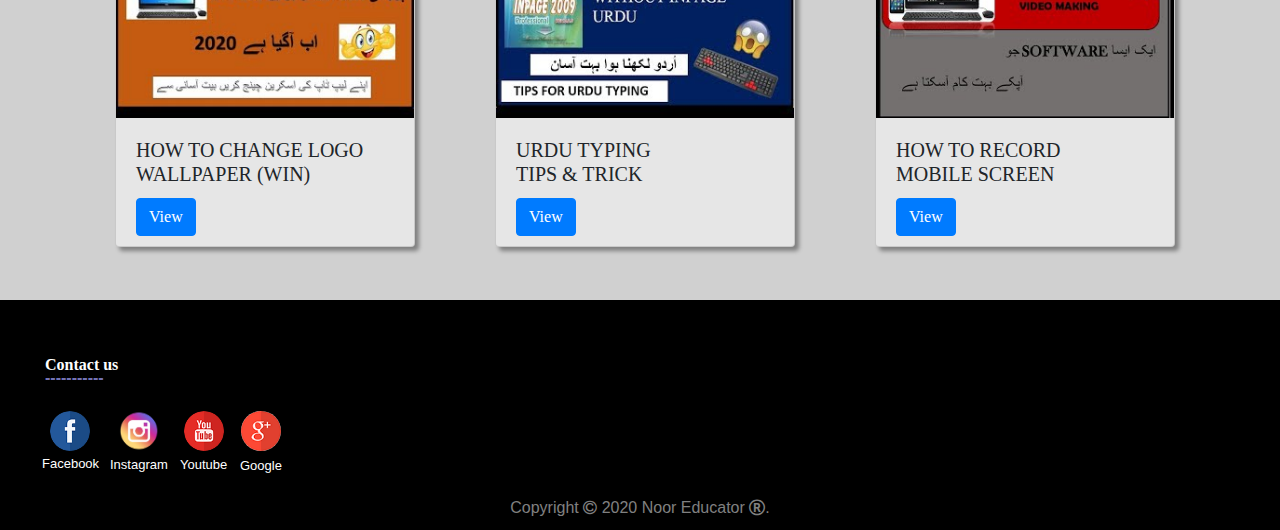
<file: helpful.html>
<!DOCTYPE html>
<html lang="en">
<head>
    <meta charset="UTF-8">
    <meta name="viewport" content="width=device-width, initial-scale=1.0">
    <title>HELPFULL (APP. & SOFT.)</title>
    <link rel="icon" href="images/logo.png" >
    <link rel="stylesheet" href="index.html">
    <link rel="stylesheet" href="style.css">
 <link rel="stylesheet" href="https://stackpath.bootstrapcdn.com/bootstrap/4.4.1/css/bootstrap.min.css" integrity="sha384-Vkoo8x4CGsO3+Hhxv8T/Q5PaXtkKtu6ug5TOeNV6gBiFeWPGFN9MuhOf23Q9Ifjh" crossorigin="anonymous"> 
    <link rel="stylesheet" href="https://cdnjs.cloudflare.com/ajax/libs/font-awesome/4.7.0/css/font-awesome.min.css">
</head>
<body>
<div>
  
  <div class="mainnav">
    <nav class="navbar navbar-expand-lg navbar-light bg-lights">
  <a class="navbar-brand" href="#">NOOR EDUCATOR</a>
  <button class="navbar-toggler" type="button" data-toggle="collapse" data-target="#navbarTogglerDemo02" aria-controls="navbarTogglerDemo02" aria-expanded="false" aria-label="Toggle navigation">
    <span class="navbar-toggler-icon"></span>
  </button>

  <div class="collapse navbar-collapse" id="navbarTogglerDemo02">
    <ul class="navbar-nav mr-auto mt-2 mt-lg-0">
      <li class="nav-item active">
        <a class="nav-link" href="#">Home <span class="sr-only">(current)</span></a>
      </li>
      <div class="dropdown">
        <button class="btn btn-secondary dropdown-toggle" type="button" id="dropdownMenuButton" data-toggle="dropdown" aria-haspopup="true" aria-expanded="false">
         Courses
        </button>
        <div class="dropdown-menu" aria-labelledby="dropdownMenuButton">
          <a class="dropdown-item" href="msoffice.html">MS OFFICE COURSE</a>
          <a class="dropdown-item" href="clanguage.html">C LANGAUGE</a>
          <a class="dropdown-item" href="datastructure.html">DATA STRCUTURE</a>
          <a class="dropdown-item" href="Packettreacer.html">PACKET TRACER</a>
          <a class="dropdown-item" href="helpful.html">HELPFUL(APPS & SOFT)</a>
          <a class="dropdown-item" href="Motivational.html">MOTIVATIONALS</a>

        </div>
      </div>
      <li class="nav-item">
        <a class="nav-link" href="contactus.html">Contact Us</a>
      </li>
      <li class="nav-item">
        <a class="nav-link" href="Portfolio.html">Portfolio</a>
      </li>
      <li class="nav-item">
        <a class="nav-link" href="about.html">About</a>
      </li>
    </ul>
    <form class="form-inline my-2 my-lg-0">
      <input class="form-control mr-sm-2" type="search" placeholder="Search">
      <button class="btn btn-outline-success my-2 my-sm-0" type="submit">Search</button>
    </form>

    <div><a class="social" href="https://www.instagram.com/shaikh_ajamm/"> <i class="fa fa-instagram" aria-hidden="true"></i></a></div>
    <div><a class="social" href="https://www.facebook.com/muhammad.ajam.94"> <i class="fa fa-facebook-official" aria-hidden="true"></i></a></div> 
    <div><a class="social" href="https://www.youtube.com/channel/UCBg5-I71DO-4dzKKxk6uCmQ"> <i class="fa fa-youtube-play" aria-hidden="true"></i></a> </div>

  </div>
</nav>
  </div>
  
<h1 class="heading">HELPFULL (App. & Soft.)</h1> 
<br>
<div class="maincard">
<div class="container">
<div class="row">

  
    <div class="col-sm-12 col-md-6 col-lg-4">
        <div class="card" style="width: 18rem;">
            <img height="170px" src="images/laptopdata.jpg" class="card-img-top" alt="...">
            <div class="card-body">
            <h5 class="card-title">HOW TO RECOVER <br>LAPTOP DATA</h5>
           <a href="https://www.youtube.com/watch?v=lciHHfMYrIY" class="btn btn-primary">View</a>
            </div>
            </div >
    </div>
    <div class="col-sm-12 col-md-6 col-lg-4">
        <div class="card" style="width: 18rem;">
            <img height="170px" src="images/uploadyoutubevideo.jpg" class="card-img-top" alt="...">
            <div class="card-body">
            <h5 class="card-title">HOW TO UPLOAD <br>VIDEO ON YOUTUBE</h5>
            <a href="https://www.youtube.com/watch?v=NNfkRmDiOdo" class="btn btn-primary">View</a>
            </div>
            </div >
    </div>

    <div class="col-sm-12 col-md-6 col-lg-4">
      <div class="card" style="width: 18rem;">
          <img height="170px" src="images/seewifipasswrod.jpg" class="card-img-top" alt="...">
          <div class="card-body">
          <h5 class="card-title">HOW TO SEE <br>WIFI PASSWORD</h5>
          <a href="https://www.youtube.com/watch?v=DKKM4OEUROg" class="btn btn-primary">View</a>
          </div>
          </div >
  </div>

  <div class="col-sm-12 col-md-6 col-lg-4">
    <div class="card" style="width: 18rem;">
        <img height="170px" src="images/internetwithblue.jpg" class="card-img-top" alt="...">
        <div class="card-body">
        <h5 class="card-title">INTERNET WITH <br> BLUETOTH</h5>
        <a href="https://www.youtube.com/watch?v=wYZS7-galMM" class="btn btn-primary">View</a>
        </div>
        </div >
</div>

<div class="col-sm-12 col-md-6 col-lg-4">
  <div class="card" style="width: 18rem;">
      <img height="170px" src="images/whatsappstatus.jpg" class="card-img-top" alt="...">
      <div class="card-body">
      <h5 class="card-title">HOW TO DOWNLOAD<br>WHATSAPP STATUS</h5>
      <a href="https://www.youtube.com/watch?v=gNLvczVbMzs" class="btn btn-primary">View</a>
      </div>
      </div >
</div>

<div class="col-sm-12 col-md-6 col-lg-4">
  <div class="card" style="width: 18rem;">
      <img height="170px" src="images/driving.jpg" class="card-img-top" alt="...">
      <div class="card-body">
      <h5 class="card-title">NAZIMABAD DRIVING <br>LICENSE PROCESS</h5>
      <a href="https://www.youtube.com/watch?v=EWKtWjHfUEE" class="btn btn-primary">View</a>
      </div>
      </div >
</div>


<div class="col-sm-12 col-md-6 col-lg-4">
  <div class="card" style="width: 18rem;">
      <img height="170px" src="images/usbboot.jpg" class="card-img-top" alt="...">
      <div class="card-body">
      <h5 class="card-title">HOW TO BOOT <br> USB </h5>
      <a href="https://www.youtube.com/watch?v=NxUKJ5LvKMg" class="btn btn-primary">View</a>
      </div>
      </div >
</div>

<div class="col-sm-12 col-md-6 col-lg-4">
  <div class="card" style="width: 18rem;">
      <img height="170px" src="images/mobilepython.jpg" class="card-img-top" alt="...">
      <div class="card-body">
      <h5 class="card-title"> PYTHON ON <br> MOBILE</h5>
      <a href="https://www.youtube.com/watch?v=TaN1c6BM7VI" class="btn btn-primary">View</a>
      </div>
      </div >
</div>

<div class="col-sm-12 col-md-6 col-lg-4">
  <div class="card" style="width: 18rem;">
      <img height="170px" src="images/recoverimage.jpg" class="card-img-top" alt="...">
      <div class="card-body">
      <h5 class="card-title"> RECOVER MOBILE <br> IMAGES</h5>
      <a href="https://www.youtube.com/watch?v=dIA0v7lIeas" class="btn btn-primary">View</a>
      </div>
      </div >
</div>

<div class="col-sm-12 col-md-6 col-lg-4">
  <div class="card" style="width: 18rem;">
      <img height="170px" src="images/changeimagback.jpg" class="card-img-top" alt="...">
      <div class="card-body">
      <h5 class="card-title">HOW TO CHANGE <br>IMAGE BACKGROUND</h5>
      <a href="https://www.youtube.com/watch?v=s6mMv3kzCEo" class="btn btn-primary">View</a>
      </div>
      </div >
</div>

<div class="col-sm-12 col-md-6 col-lg-4">
  <div class="card" style="width: 18rem;">
      <img height="170px" src="images/backgroundvideo.jpg" class="card-img-top" alt="...">
      <div class="card-body">
      <h5 class="card-title"> BACKGROUND VIDEO<br> RECORDER</h5>
      <a href="https://www.youtube.com/watch?v=CYP_ANDaKfo" class="btn btn-primary">View</a>
      </div>
      </div >
</div>

<div class="col-sm-12 col-md-6 col-lg-4">
  <div class="card" style="width: 18rem;">
      <img height="170px" src="images/youtubeonbackgroung.jpg" class="card-img-top" alt="...">
      <div class="card-body">
      <h5 class="card-title">YOUTUBE PLAY<br>ON BACKGROUND</h5>
      <a href="https://www.youtube.com/watch?v=c21EEh5LRDE" class="btn btn-primary">View</a>
      </div>
      </div >
</div>


<div class="col-sm-12 col-md-6 col-lg-4">
  <div class="card" style="width: 18rem;">
      <img height="170px" src="images/changewindowbackground.jpg" class="card-img-top" alt="...">
      <div class="card-body">
      <h5 class="card-title">HOW TO CHANGE LOGO <br> WALLPAPER (WIN)</h5>
      <a href="https://www.youtube.com/watch?v=nTE11zSCMDs" class="btn btn-primary">View</a>
      </div>
      </div >
</div>

<div class="col-sm-12 col-md-6 col-lg-4">
  <div class="card" style="width: 18rem;">
      <img height="170px" src="images/urdutyoing.jpg" class="card-img-top" alt="...">
      <div class="card-body">
      <h5 class="card-title">URDU TYPING <br> TIPS & TRICK</h5>
      <a href="https://www.youtube.com/watch?v=2e7eUhX-P-U" class="btn btn-primary">View</a>
      </div>
      </div >
</div>

<div class="col-sm-12 col-md-6 col-lg-4">
  <div class="card" style="width: 18rem;">
      <img height="170px" src="images/recordmobilescreen.jpg" class="card-img-top" alt="...">
      <div class="card-body">
      <h5 class="card-title">HOW TO RECORD <br> MOBILE SCREEN</h5>
      <a href="https://www.youtube.com/watch?v=LAorTU0F-3o" class="btn btn-primary">View</a>
      </div>
      </div >
</div>

</div>
</div>
</div>

<br><br>
<div class="last">
    <br><br>
  <div class="contact">Contact us</div>
  <div class="dash">-----------</div> 
    <div class="lastsocial">
      <a href="https://www.facebook.com/muhammad.ajam.94"> <img class="face" width="40px" height="40px" src="images/facebook.png" alt=""></a>
     <a href="https://www.instagram.com/shaikh_ajamm/"> <img class="insta" width="50px" height="50px" src="images/instaa.png" alt=""></a>
      <a href="https://www.youtube.com/channel/UCBg5-I71DO-4dzKKxk6uCmQ"> <img class="utube" width="40px" height="40px" src="images/utube.png" alt=""></a>
      <a href="ajamshaikh71@gmail.com"> <img class="google" width="40px" height="40px" src="images/google+.png" alt=""></a>
    </div>
  
   <div class="textt"> <h6 class="facetext">Facebook</h6>
    <h6 class="instatext">Instagram</h6> 
    <h6 class="utubetext">Youtube</h6>
    <h6 class="googletext">Google</h6>
  </div>
    <div class="copy"> Copyright <i class="fa fa-copyright" aria-hidden="true"></i> 2020 Noor Educator <i class="fa fa-registered" aria-hidden="true"></i>.  </div>
  
  </div>

</div>
<script src="https://code.jquery.com/jquery-3.4.1.slim.min.js" integrity="sha384-J6qa4849blE2+poT4WnyKhv5vZF5SrPo0iEjwBvKU7imGFAV0wwj1yYfoRSJoZ+n" crossorigin="anonymous"></script>
<script src="https://cdn.jsdelivr.net/npm/popper.js@1.16.0/dist/umd/popper.min.js" integrity="sha384-Q6E9RHvbIyZFJoft+2mJbHaEWldlvI9IOYy5n3zV9zzTtmI3UksdQRVvoxMfooAo" crossorigin="anonymous"></script>
<script src="https://stackpath.bootstrapcdn.com/bootstrap/4.4.1/js/bootstrap.min.js" integrity="sha384-wfSDF2E50Y2D1uUdj0O3uMBJnjuUD4Ih7YwaYd1iqfktj0Uod8GCExl3Og8ifwB6" crossorigin="anonymous"></script>

</body>
</html>
</file>
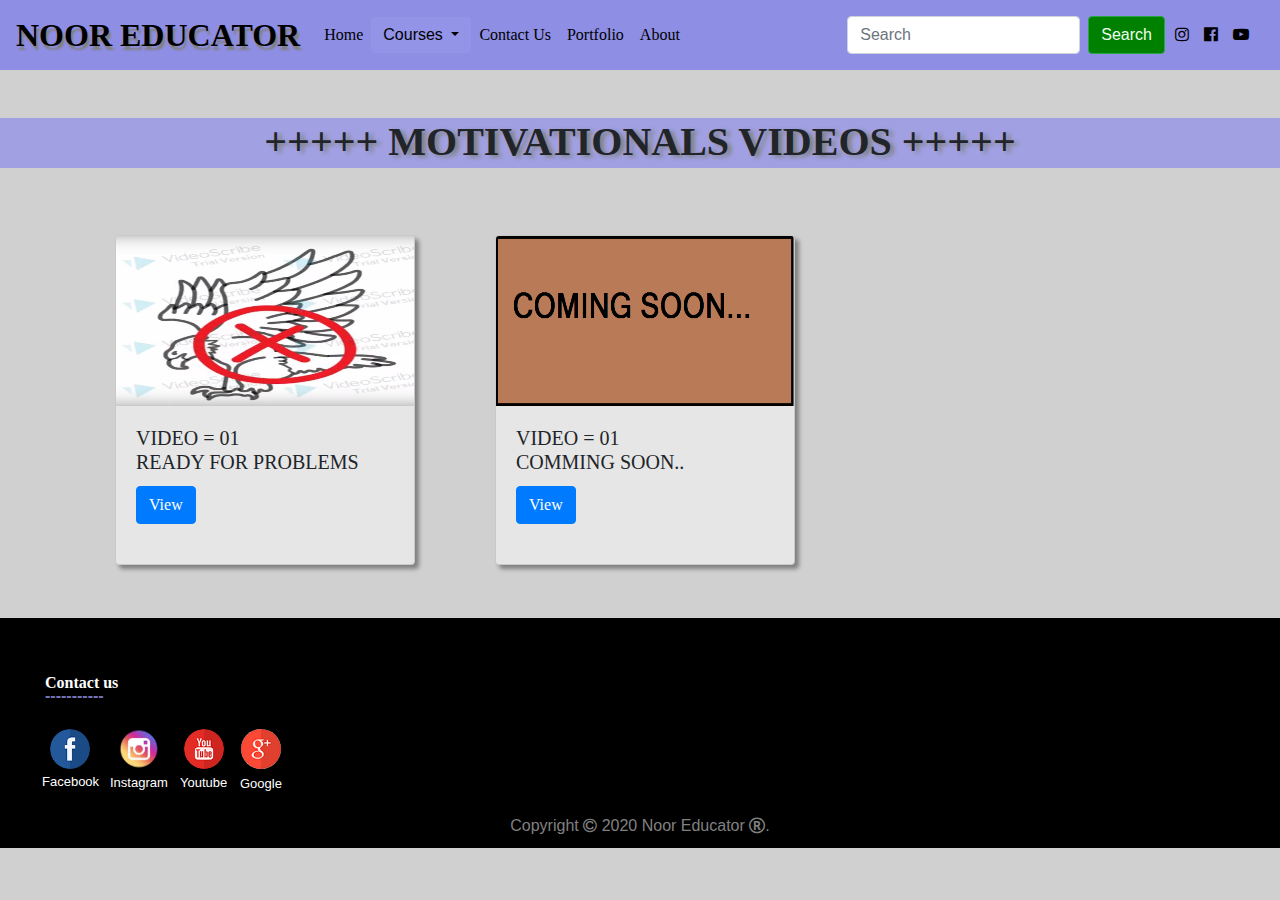
<file: Motivational.html>
<!DOCTYPE html>
<html lang="en">
<head>
    <meta charset="UTF-8">
    <meta name="viewport" content="width=device-width, initial-scale=1.0">
    <title>MOTIVATIONALS</title>
    <link rel="icon" href="images/logo.png" >
    <link rel="stylesheet" href="index.html">
    <link rel="stylesheet" href="stylept.css">
    <link rel="stylesheet" href="https://stackpath.bootstrapcdn.com/bootstrap/4.4.1/css/bootstrap.min.css" integrity="sha384-Vkoo8x4CGsO3+Hhxv8T/Q5PaXtkKtu6ug5TOeNV6gBiFeWPGFN9MuhOf23Q9Ifjh" crossorigin="anonymous"> 
    <link rel="stylesheet" href="https://cdnjs.cloudflare.com/ajax/libs/font-awesome/4.7.0/css/font-awesome.min.css">

</head>
<body>
 <div>  
    
    <div class="mainnav">
        <nav class="navbar navbar-expand-lg navbar-light bg-lights">
      <a class="navbar-brand" href="#">NOOR EDUCATOR</a>
      <button class="navbar-toggler" type="button" data-toggle="collapse" data-target="#navbarTogglerDemo02" aria-controls="navbarTogglerDemo02" aria-expanded="false" aria-label="Toggle navigation">
        <span class="navbar-toggler-icon"></span>
      </button>
    
      <div class="collapse navbar-collapse" id="navbarTogglerDemo02">
        <ul class="navbar-nav mr-auto mt-2 mt-lg-0">
          <li class="nav-item active">
            <a class="nav-link" href="#">Home <span class="sr-only">(current)</span></a>
          </li>
          <div class="dropdown">
            <button class="btn btn-secondary dropdown-toggle" type="button" id="dropdownMenuButton" data-toggle="dropdown" aria-haspopup="true" aria-expanded="false">
             Courses
            </button>
            <div class="dropdown-menu" aria-labelledby="dropdownMenuButton">
              <a class="dropdown-item" href="msoffice.html">MS OFFICE COURSE</a>
              <a class="dropdown-item" href="clanguage.html">C LANGAUGE</a>
              <a class="dropdown-item" href="datastructure.html">DATA STRCUTURE</a>
              <a class="dropdown-item" href="Packettreacer.html">PACKET TRACER</a>
              <a class="dropdown-item" href="helpful.html">HELPFUL(APPS & SOFT)</a>
              <a class="dropdown-item" href="Motivational.html">MOTIVATIONALS</a>
    
            </div>
          </div>
          <li class="nav-item">
            <a class="nav-link" href="contactus.html">Contact Us</a>
          </li>
          <li class="nav-item">
            <a class="nav-link" href="Portfolio.html">Portfolio</a>
          </li>
          <li class="nav-item">
            <a class="nav-link" href="about.html">About</a>
          </li>
        </ul>
        <form class="form-inline my-2 my-lg-0">
          <input class="form-control mr-sm-2" type="search" placeholder="Search">
          <button class="btn btn-outline-success my-2 my-sm-0" type="submit">Search</button>
        </form>
    
        <div><a class="social" href="https://www.instagram.com/shaikh_ajamm/"> <i class="fa fa-instagram" aria-hidden="true"></i></a></div>
        <div><a class="social" href="https://www.facebook.com/muhammad.ajam.94"> <i class="fa fa-facebook-official" aria-hidden="true"></i></a></div> 
        <div><a class="social" href="https://www.youtube.com/channel/UCBg5-I71DO-4dzKKxk6uCmQ"> <i class="fa fa-youtube-play" aria-hidden="true"></i></a> </div>
    
      </div>
    </nav>
      </div>
      <br><br>
     <h1 class="heading"> +++++ MOTIVATIONALS VIDEOS  +++++ </h1>

     <br>
     <div class="maincard">
     <div class="container">
     <div class="row">
     
         <div class="col-sm-12 col-md-6 col-lg-4">
             <div class="card" style="width: 18rem;">
             <img height="170px" src="images/mv1.JPG" class="card-img-top" alt="...">
             <div class="card-body">
             <h5 class="card-title"> VIDEO = 01 <br> READY FOR PROBLEMS </h5>
             <a href="https://www.youtube.com/watch?v=t1IQr3c0grk&list=PLG0A0NO6ZsmQCbbBM3XqiH1FQNFOLL8rX" class="btn btn-primary">View</a>
             </div>
             </div >
         </div>
     
         <div class="col-sm-12 col-md-6 col-lg-4">
             <div class="card" style="width: 18rem;">
                 <img height="170px" src="images/last.png" class="card-img-top" alt="...">
                 <div class="card-body">
                 <h5 class="card-title"> VIDEO = 01 <br>COMMING SOON..</h5>
                <a href="#" class="btn btn-primary">View</a>
                 </div>
                 </div >
         </div>
     
     
     </div>
     </div>
     </div>



<br><br>


    <div class="last">
  <br><br>
<div class="contact">Contact us</div>
<div class="dash">-----------</div> 
  <div class="lastsocial">
    <a href="https://www.facebook.com/muhammad.ajam.94"> <img class="face" width="40px" height="40px" src="images/facebook.png" alt=""></a>
   <a href="https://www.instagram.com/shaikh_ajamm/"> <img class="insta" width="50px" height="50px" src="images/instaa.png" alt=""></a>
    <a href="https://www.youtube.com/channel/UCBg5-I71DO-4dzKKxk6uCmQ"> <img class="utube" width="40px" height="40px" src="images/utube.png" alt=""></a>
    <a href="ajamshaikh71@gmail.com"> <img class="google" width="40px" height="40px" src="images/google+.png" alt=""></a>
  </div>

 <div class="textt"> <h6 class="facetext">Facebook</h6>
  <h6 class="instatext">Instagram</h6> 
  <h6 class="utubetext">Youtube</h6>
  <h6 class="googletext">Google</h6>
</div>
  <div class="copy"> Copyright <i class="fa fa-copyright" aria-hidden="true"></i> 2020 Noor Educator <i class="fa fa-registered" aria-hidden="true"></i>.  </div>

</div>              
</div>



</div>
<script src="https://code.jquery.com/jquery-3.4.1.slim.min.js" integrity="sha384-J6qa4849blE2+poT4WnyKhv5vZF5SrPo0iEjwBvKU7imGFAV0wwj1yYfoRSJoZ+n" crossorigin="anonymous"></script>
<script src="https://cdn.jsdelivr.net/npm/popper.js@1.16.0/dist/umd/popper.min.js" integrity="sha384-Q6E9RHvbIyZFJoft+2mJbHaEWldlvI9IOYy5n3zV9zzTtmI3UksdQRVvoxMfooAo" crossorigin="anonymous"></script>
<script src="https://stackpath.bootstrapcdn.com/bootstrap/4.4.1/js/bootstrap.min.js" integrity="sha384-wfSDF2E50Y2D1uUdj0O3uMBJnjuUD4Ih7YwaYd1iqfktj0Uod8GCExl3Og8ifwB6" crossorigin="anonymous"></script>
</body>
</html>
</file>
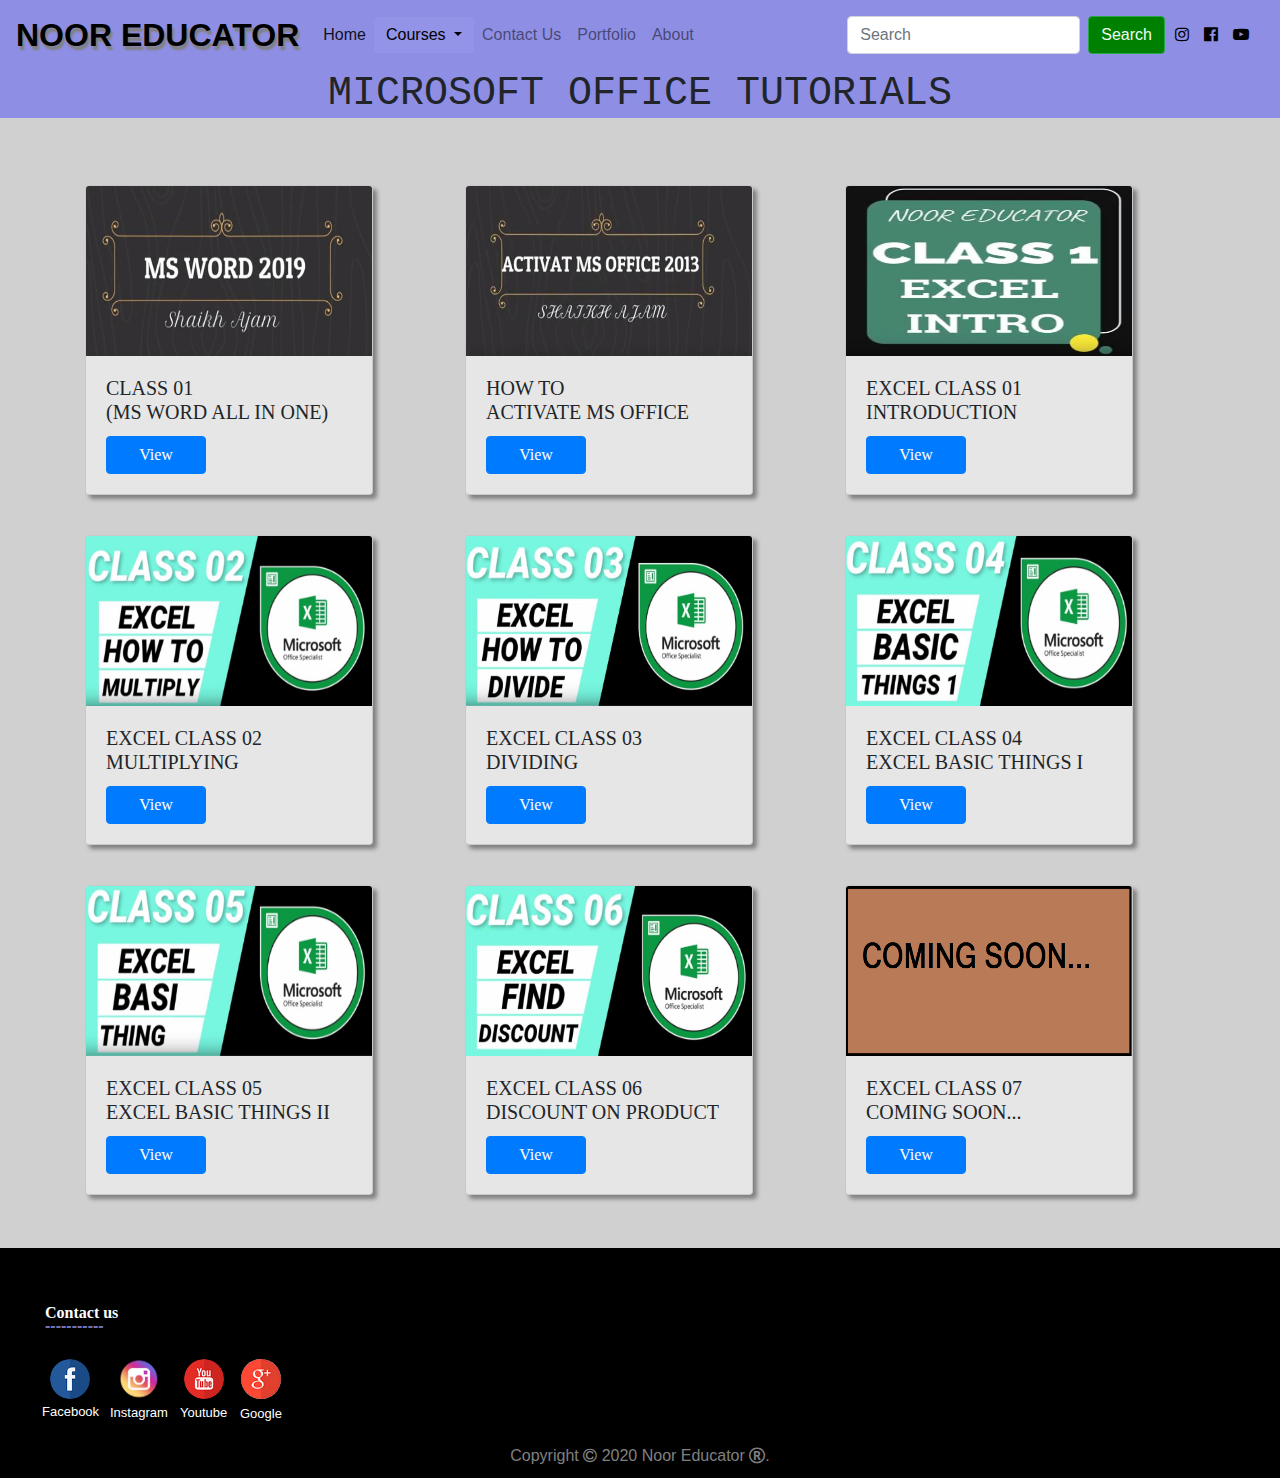
<file: msoffice.html>
<!DOCTYPE html>
<html lang="en">
<head>
    <meta charset="UTF-8">
    <meta name="viewport" content="width=device-width, initial-scale=1.0">
    <title>MS OFFICE</title>
     <link rel="icon" href="images/logo.png" >
    <link rel="stylesheet" href="index.html">
    <link rel="stylesheet" href="stylems.css">
 <link rel="stylesheet" href="https://stackpath.bootstrapcdn.com/bootstrap/4.4.1/css/bootstrap.min.css" integrity="sha384-Vkoo8x4CGsO3+Hhxv8T/Q5PaXtkKtu6ug5TOeNV6gBiFeWPGFN9MuhOf23Q9Ifjh" crossorigin="anonymous"> 
    <link rel="stylesheet" href="https://cdnjs.cloudflare.com/ajax/libs/font-awesome/4.7.0/css/font-awesome.min.css">
</head>
<body>
<div>
  
  <div class="mainnav">
    <nav class="navbar navbar-expand-lg navbar-light bg-lights">
  <a class="navbar-brand" href="#">NOOR EDUCATOR</a>
  <button class="navbar-toggler" type="button" data-toggle="collapse" data-target="#navbarTogglerDemo02" aria-controls="navbarTogglerDemo02" aria-expanded="false" aria-label="Toggle navigation">
    <span class="navbar-toggler-icon"></span>
  </button>

  <div class="collapse navbar-collapse" id="navbarTogglerDemo02">
    <ul class="navbar-nav mr-auto mt-2 mt-lg-0">
      <li class="nav-item active">
        <a class="nav-link" href="#">Home <span class="sr-only">(current)</span></a>
      </li>
      <div class="dropdown">
        <button class="btn btn-secondary dropdown-toggle" type="button" id="dropdownMenuButton" data-toggle="dropdown" aria-haspopup="true" aria-expanded="false">
         Courses
        </button>
        <div class="dropdown-menu" aria-labelledby="dropdownMenuButton">
          <a class="dropdown-item" href="msoffice.html">MS OFFICE COURSE</a>
          <a class="dropdown-item" href="clanguage.html">C LANGAUGE</a>
          <a class="dropdown-item" href="datastructure.html">DATA STRCUTURE</a>
          <a class="dropdown-item" href="Packettreacer.html">PACKET TRACER</a>
          <a class="dropdown-item" href="helpful.html">HELPFUL(APPS & SOFT)</a>
          <a class="dropdown-item" href="Motivational.html">MOTIVATIONALS</a>

        </div>
      </div>
      <li class="nav-item">
        <a class="nav-link" href="contactus.html">Contact Us</a>
      </li>
      <li class="nav-item">
        <a class="nav-link" href="Portfolio.html">Portfolio</a>
      </li>
      <li class="nav-item">
        <a class="nav-link" href="about.html">About</a>
      </li>
    </ul>
    <form class="form-inline my-2 my-lg-0">
      <input class="form-control mr-sm-2" type="search" placeholder="Search">
      <button class="btn btn-outline-success my-2 my-sm-0" type="submit">Search</button>
    </form>

    <div><a class="social" href="https://www.instagram.com/shaikh_ajamm/"> <i class="fa fa-instagram" aria-hidden="true"></i></a></div>
    <div><a class="social" href="https://www.facebook.com/muhammad.ajam.94"> <i class="fa fa-facebook-official" aria-hidden="true"></i></a></div> 
    <div><a class="social" href="https://www.youtube.com/channel/UCBg5-I71DO-4dzKKxk6uCmQ"> <i class="fa fa-youtube-play" aria-hidden="true"></i></a> </div>

  </div>
</nav>
  </div>
  
<h1 class="ms">MICROSOFT OFFICE TUTORIALS</h1> 
<br>
<div class="maincard">
<div class="container">
<div class="row">

    <div class="col-sm-12 col-md-6 col-lg-4">
        <div class="card" style="width: 18rem;">
        <img height="170px" src="images/ms1.JPG" class="card-img-top" alt="...">
        <div class="card-body">
        <h5 class="card-title">CLASS 01 <br> (MS WORD ALL IN ONE)</h5>
        <a href="https://www.youtube.com/watch?v=DVbTt31OYCo&list=PLG0A0NO6ZsmTAYG1xUioWNZrHhezxxgl2&index=1" class="btn btn-primary">View</a>
        </div>
        </div >
    </div>

    <div class="col-sm-12 col-md-6 col-lg-4">
        <div class="card" style="width: 18rem;">
            <img height="170px" src="images/msactive.JPG" class="card-img-top" alt="...">
            <div class="card-body">
            <h5 class="card-title">HOW TO <br> ACTIVATE MS OFFICE</h5>
           <a href="https://www.youtube.com/watch?v=TUlaO3YVVPc&list=PLG0A0NO6ZsmTAYG1xUioWNZrHhezxxgl2&index=2" class="btn btn-primary">View</a>
            </div>
            </div >
    </div>
    <div class="col-sm-12 col-md-6 col-lg-4">
        <div class="card" style="width: 18rem;">
            <img height="170px" src="images/excel.JPG" class="card-img-top" alt="...">
            <div class="card-body">
            <h5 class="card-title">EXCEL CLASS 01 <br>INTRODUCTION</h5>
            <a href="https://www.youtube.com/watch?v=4Kp8WQW7i3w&list=PLG0A0NO6ZsmTAYG1xUioWNZrHhezxxgl2&index=3" class="btn btn-primary">View</a>
            </div>
            </div >
    </div>

    <div class="col-sm-12 col-md-6 col-lg-4">
      <div class="card" style="width: 18rem;">
          <img height="170px" src="images/excelclass2.JPG" class="card-img-top" alt="...">
          <div class="card-body">
          <h5 class="card-title">EXCEL CLASS 02 <br>MULTIPLYING</h5>
          <a href="https://www.youtube.com/watch?v=AQA9OtXtW6s&list=PLG0A0NO6ZsmTAYG1xUioWNZrHhezxxgl2&index=4" class="btn btn-primary">View</a>
          </div>
          </div >
  </div>

  <div class="col-sm-12 col-md-6 col-lg-4">
    <div class="card" style="width: 18rem;">
        <img height="170px" src="images/excelclass3.JPG" class="card-img-top" alt="...">
        <div class="card-body">
        <h5 class="card-title">EXCEL CLASS 03 <br> DIVIDING</h5>
        <a href="https://www.youtube.com/watch?v=vH9JOc-a0Us&list=PLG0A0NO6ZsmTAYG1xUioWNZrHhezxxgl2&index=5" class="btn btn-primary">View</a>
        </div>
        </div >
</div>

<div class="col-sm-12 col-md-6 col-lg-4">
  <div class="card" style="width: 18rem;">
      <img height="170px" src="images/excelclass4.JPG" class="card-img-top" alt="...">
      <div class="card-body">
      <h5 class="card-title">EXCEL CLASS 04 <br> EXCEL BASIC THINGS I</h5>
      <a href="https://www.youtube.com/watch?v=QxsZASP8JaE&list=PLG0A0NO6ZsmTAYG1xUioWNZrHhezxxgl2&index=6" class="btn btn-primary">View</a>
      </div>
      </div >
</div>

<div class="col-sm-12 col-md-6 col-lg-4">
  <div class="card" style="width: 18rem;">
      <img height="170px" src="images/excelclass5.JPG" class="card-img-top" alt="...">
      <div class="card-body">
      <h5 class="card-title">EXCEL CLASS 05 <br> EXCEL BASIC THINGS II</h5>
      <a href="https://www.youtube.com/watch?v=sBQfptUVn58&list=PLG0A0NO6ZsmTAYG1xUioWNZrHhezxxgl2&index=7" class="btn btn-primary">View</a>
      </div>
      </div >
</div>


<div class="col-sm-12 col-md-6 col-lg-4">
  <div class="card" style="width: 18rem;">
      <img height="170px" src="images/excelclass6.JPG" class="card-img-top" alt="...">
      <div class="card-body">
      <h5 class="card-title">EXCEL CLASS 06 <br> DISCOUNT ON PRODUCT </h5>
      <a href="https://www.youtube.com/watch?v=IorSMHYiuMw&list=PLG0A0NO6ZsmTAYG1xUioWNZrHhezxxgl2&index=8" class="btn btn-primary">View</a>
      </div>
      </div >
</div>

<div class="col-sm-12 col-md-6 col-lg-4">
  <div class="card" style="width: 18rem;">
      <img height="170px" src="images/last.png" class="card-img-top" alt="...">
      <div class="card-body">
      <h5 class="card-title"> EXCEL CLASS 07 <br> COMING SOON... </h5>
      <a href="#" class="btn btn-primary">View</a>
      </div>
      </div >
</div>

</div>
</div>
</div>

<br><br>
<div class="last">
    <br><br>
  <div class="contact">Contact us</div>
  <div class="dash">-----------</div> 
    <div class="lastsocial">
      <a href="https://www.facebook.com/muhammad.ajam.94"> <img class="face" width="40px" height="40px" src="images/facebook.png" alt=""></a>
     <a href="https://www.instagram.com/shaikh_ajamm/"> <img class="insta" width="50px" height="50px" src="images/instaa.png" alt=""></a>
      <a href="https://www.youtube.com/channel/UCBg5-I71DO-4dzKKxk6uCmQ"> <img class="utube" width="40px" height="40px" src="images/utube.png" alt=""></a>
      <a href="ajamshaikh71@gmail.com"> <img class="google" width="40px" height="40px" src="images/google+.png" alt=""></a>
    </div>
  
   <div class="textt"> <h6 class="facetext">Facebook</h6>
    <h6 class="instatext">Instagram</h6> 
    <h6 class="utubetext">Youtube</h6>
    <h6 class="googletext">Google</h6>
  </div>
    <div class="copy"> Copyright <i class="fa fa-copyright" aria-hidden="true"></i> 2020 Noor Educator <i class="fa fa-registered" aria-hidden="true"></i>.  </div>
  
  </div>

</div>
<script src="https://code.jquery.com/jquery-3.4.1.slim.min.js" integrity="sha384-J6qa4849blE2+poT4WnyKhv5vZF5SrPo0iEjwBvKU7imGFAV0wwj1yYfoRSJoZ+n" crossorigin="anonymous"></script>
<script src="https://cdn.jsdelivr.net/npm/popper.js@1.16.0/dist/umd/popper.min.js" integrity="sha384-Q6E9RHvbIyZFJoft+2mJbHaEWldlvI9IOYy5n3zV9zzTtmI3UksdQRVvoxMfooAo" crossorigin="anonymous"></script>
<script src="https://stackpath.bootstrapcdn.com/bootstrap/4.4.1/js/bootstrap.min.js" integrity="sha384-wfSDF2E50Y2D1uUdj0O3uMBJnjuUD4Ih7YwaYd1iqfktj0Uod8GCExl3Og8ifwB6" crossorigin="anonymous"></script>

</body>
</html>
</file>
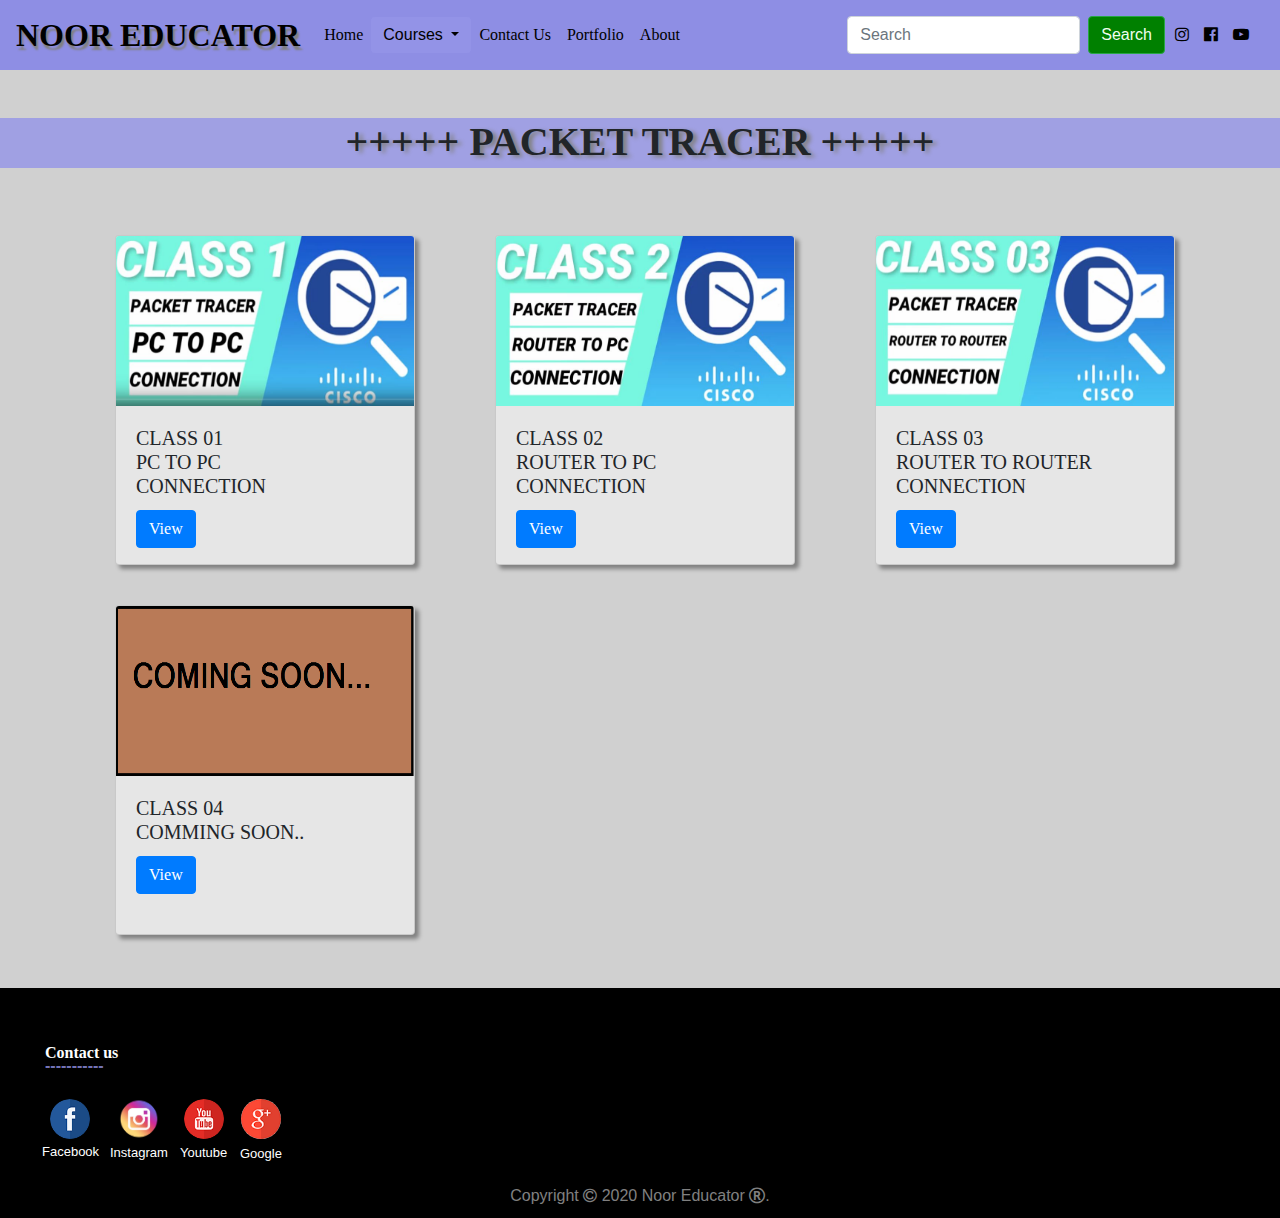
<file: Packettreacer.html>
<!DOCTYPE html>
<html lang="en">
<head>
    <meta charset="UTF-8">
    <meta name="viewport" content="width=device-width, initial-scale=1.0">
    <title>PACKET TRACER</title>
    <link rel="icon" href="images/logo.png" >
    <link rel="stylesheet" href="index.html">
    <link rel="stylesheet" href="stylept.css">
    <link rel="stylesheet" href="https://stackpath.bootstrapcdn.com/bootstrap/4.4.1/css/bootstrap.min.css" integrity="sha384-Vkoo8x4CGsO3+Hhxv8T/Q5PaXtkKtu6ug5TOeNV6gBiFeWPGFN9MuhOf23Q9Ifjh" crossorigin="anonymous"> 
    <link rel="stylesheet" href="https://cdnjs.cloudflare.com/ajax/libs/font-awesome/4.7.0/css/font-awesome.min.css">

</head>
<body>
 <div>  
    
    <div class="mainnav">
        <nav class="navbar navbar-expand-lg navbar-light bg-lights">
      <a class="navbar-brand" href="#">NOOR EDUCATOR</a>
      <button class="navbar-toggler" type="button" data-toggle="collapse" data-target="#navbarTogglerDemo02" aria-controls="navbarTogglerDemo02" aria-expanded="false" aria-label="Toggle navigation">
        <span class="navbar-toggler-icon"></span>
      </button>
    
      <div class="collapse navbar-collapse" id="navbarTogglerDemo02">
        <ul class="navbar-nav mr-auto mt-2 mt-lg-0">
          <li class="nav-item active">
            <a class="nav-link" href="#">Home <span class="sr-only">(current)</span></a>
          </li>
          <div class="dropdown">
            <button class="btn btn-secondary dropdown-toggle" type="button" id="dropdownMenuButton" data-toggle="dropdown" aria-haspopup="true" aria-expanded="false">
             Courses
            </button>
            <div class="dropdown-menu" aria-labelledby="dropdownMenuButton">
              <a class="dropdown-item" href="msoffice.html">MS OFFICE COURSE</a>
              <a class="dropdown-item" href="clanguage.html">C LANGAUGE</a>
              <a class="dropdown-item" href="datastructure.html">DATA STRCUTURE</a>
              <a class="dropdown-item" href="Packettreacer.html">PACKET TRACER</a>
              <a class="dropdown-item" href="helpful.html">HELPFUL(APPS & SOFT)</a>
              <a class="dropdown-item" href="Motivational.html">MOTIVATIONALS</a>
    
            </div>
          </div>
          <li class="nav-item">
            <a class="nav-link" href="contactus.html">Contact Us</a>
          </li>
          <li class="nav-item">
            <a class="nav-link" href="Portfolio.html">Portfolio</a>
          </li>
          <li class="nav-item">
            <a class="nav-link" href="about.html">About</a>
          </li>
        </ul>
        <form class="form-inline my-2 my-lg-0">
          <input class="form-control mr-sm-2" type="search" placeholder="Search">
          <button class="btn btn-outline-success my-2 my-sm-0" type="submit">Search</button>
        </form>
    
        <div><a class="social" href="https://www.instagram.com/shaikh_ajamm/"> <i class="fa fa-instagram" aria-hidden="true"></i></a></div>
        <div><a class="social" href="https://www.facebook.com/muhammad.ajam.94"> <i class="fa fa-facebook-official" aria-hidden="true"></i></a></div> 
        <div><a class="social" href="https://www.youtube.com/channel/UCBg5-I71DO-4dzKKxk6uCmQ"> <i class="fa fa-youtube-play" aria-hidden="true"></i></a> </div>
    
      </div>
    </nav>
      </div>
      <br><br>
     <h1 class="heading"> +++++ PACKET TRACER  +++++ </h1>

     <br>
     <div class="maincard">
     <div class="container">
     <div class="row">
     
         <div class="col-sm-12 col-md-6 col-lg-4">
             <div class="card" style="width: 18rem;">
             <img height="170px" src="images/pt1.JPG" class="card-img-top" alt="...">
             <div class="card-body">
             <h5 class="card-title"> CLASS 01 <br> PC TO PC <br> CONNECTION </h5>
             <a href="https://www.youtube.com/watch?v=F5U00r6KVxY&list=PLG0A0NO6ZsmQ5OAQAmo3nU2JM11yoM4JG&index=1" class="btn btn-primary">View</a>
             </div>
             </div >
         </div>
     
         <div class="col-sm-12 col-md-6 col-lg-4">
             <div class="card" style="width: 18rem;">
                 <img height="170px" src="images/pt2.JPG" class="card-img-top" alt="...">
                 <div class="card-body">
                 <h5 class="card-title"> CLASS 02 <br>ROUTER TO PC <br> CONNECTION</h5>
                <a href="https://www.youtube.com/watch?v=B9KTRSXQLj8&list=PLG0A0NO6ZsmQ5OAQAmo3nU2JM11yoM4JG&index=2" class="btn btn-primary">View</a>
                 </div>
                 </div >
         </div>
         <div class="col-sm-12 col-md-6 col-lg-4">
             <div class="card" style="width: 18rem;">
                 <img height="170px" src="images/pt3.JPG" class="card-img-top" alt="...">
                 <div class="card-body">
                 <h5 class="card-title">CLASS 03 <br> ROUTER TO ROUTER <br> CONNECTION</h5>
                 <a href="https://www.youtube.com/watch?v=gjNZqkeNbOk&list=PLG0A0NO6ZsmQ5OAQAmo3nU2JM11yoM4JG&index=3" class="btn btn-primary">View</a>
                 </div>
                 </div >
         </div>
     
         <div class="col-sm-12 col-md-6 col-lg-4">
           <div class="card" style="width: 18rem;">
               <img height="170px" src="images/last.png" class="card-img-top" alt="...">
               <div class="card-body">
               <h5 class="card-title">CLASS 04 <br>COMMING SOON..</h5>
               <a href="#" class="btn btn-primary">View</a>
               </div>
               </div >
       </div>
     
     
     </div>
     </div>
     </div>



<br><br>


    <div class="last">
  <br><br>
<div class="contact">Contact us</div>
<div class="dash">-----------</div> 
  <div class="lastsocial">
    <a href="https://www.facebook.com/muhammad.ajam.94"> <img class="face" width="40px" height="40px" src="images/facebook.png" alt=""></a>
   <a href="https://www.instagram.com/shaikh_ajamm/"> <img class="insta" width="50px" height="50px" src="images/instaa.png" alt=""></a>
    <a href="https://www.youtube.com/channel/UCBg5-I71DO-4dzKKxk6uCmQ"> <img class="utube" width="40px" height="40px" src="images/utube.png" alt=""></a>
    <a href="ajamshaikh71@gmail.com"> <img class="google" width="40px" height="40px" src="images/google+.png" alt=""></a>
  </div>

 <div class="textt"> <h6 class="facetext">Facebook</h6>
  <h6 class="instatext">Instagram</h6> 
  <h6 class="utubetext">Youtube</h6>
  <h6 class="googletext">Google</h6>
</div>
  <div class="copy"> Copyright <i class="fa fa-copyright" aria-hidden="true"></i> 2020 Noor Educator <i class="fa fa-registered" aria-hidden="true"></i>.  </div>

</div>              
</div>



</div>
<script src="https://code.jquery.com/jquery-3.4.1.slim.min.js" integrity="sha384-J6qa4849blE2+poT4WnyKhv5vZF5SrPo0iEjwBvKU7imGFAV0wwj1yYfoRSJoZ+n" crossorigin="anonymous"></script>
<script src="https://cdn.jsdelivr.net/npm/popper.js@1.16.0/dist/umd/popper.min.js" integrity="sha384-Q6E9RHvbIyZFJoft+2mJbHaEWldlvI9IOYy5n3zV9zzTtmI3UksdQRVvoxMfooAo" crossorigin="anonymous"></script>
<script src="https://stackpath.bootstrapcdn.com/bootstrap/4.4.1/js/bootstrap.min.js" integrity="sha384-wfSDF2E50Y2D1uUdj0O3uMBJnjuUD4Ih7YwaYd1iqfktj0Uod8GCExl3Og8ifwB6" crossorigin="anonymous"></script>
</body>
</html>
</file>
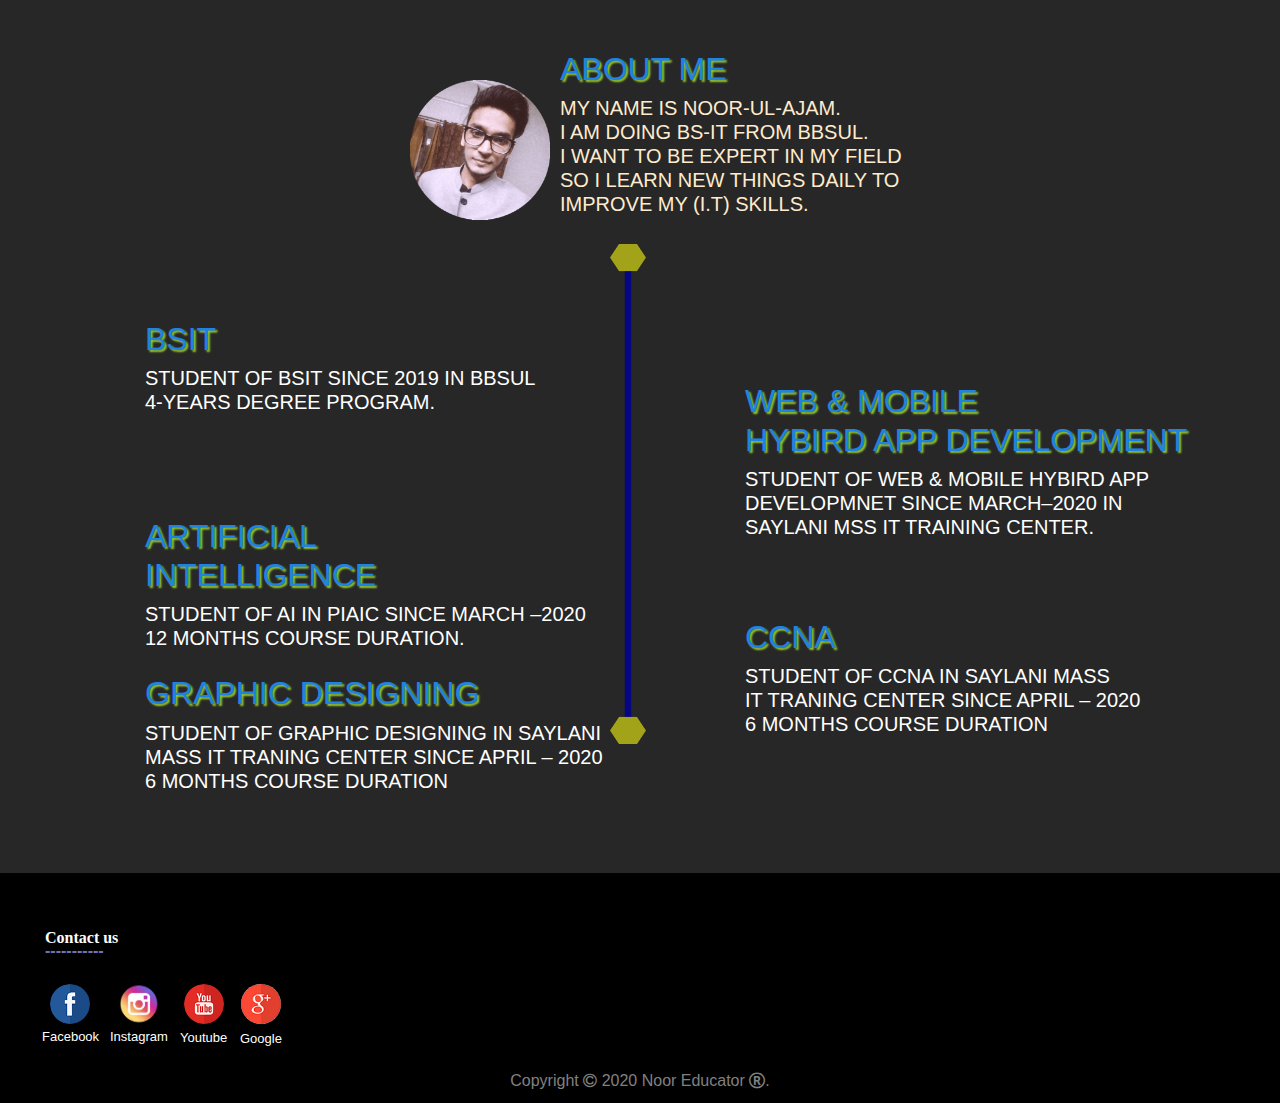
<file: Portfolio.html>
<!DOCTYPE html>
<html lang="en">
<head>
    <meta charset="UTF-8">
    <meta name="viewport" content="width=device-width, initial-scale=1.0">
    <title>Portfolio</title>
    <link rel="icon" href="images/logo.png" >
    <link rel="stylesheet" href="stylepot.css">
    <link rel="stylesheet" href="https://stackpath.bootstrapcdn.com/bootstrap/4.4.1/css/bootstrap.min.css" integrity="sha384-Vkoo8x4CGsO3+Hhxv8T/Q5PaXtkKtu6ug5TOeNV6gBiFeWPGFN9MuhOf23Q9Ifjh" crossorigin="anonymous"> 
    <link rel="stylesheet" href="https://cdnjs.cloudflare.com/ajax/libs/font-awesome/4.7.0/css/font-awesome.min.css">
</head>
<body> <div>


      <div class="about">
       <img class="pro" height="140px" width="140px" src="images/port.png" alt="">
       <h2>ABOUT ME</h2> <h5>MY NAME IS NOOR-UL-AJAM. <br>
        I AM DOING BS-IT FROM BBSUL.  <br>
        I WANT TO BE EXPERT IN MY FIELD <br>
        SO I LEARN NEW THINGS DAILY TO <br>
        IMPROVE MY (I.T) SKILLS.</h5>
       </div>

       <div class="BSIT">
        <h2>BSIT</h2>                                             
        <h5>STUDENT OF BSIT SINCE 2019 IN BBSUL  <br>                                                    
        4-YEARS DEGREE PROGRAM.</h5>
       </div>


       <div class="webmobile">
       <h2>WEB & MOBILE  <br>
      HYBIRD APP DEVELOPMENT</h2>
    <h5> STUDENT OF WEB & MOBILE HYBIRD APP <br>
          DEVELOPMNET SINCE MARCH–2020 IN <br>
          SAYLANI MSS IT TRAINING CENTER.</h5>
       </div>

       <div class="AI">
           <h2>ARTIFICIAL <br> 
            INTELLIGENCE
            </h2>

            <h5>STUDENT OF AI IN PIAIC SINCE MARCH –2020 <br>
                12 MONTHS COURSE DURATION.</h5>
       </div>

<div class="ccna">
<h2>CCNA</h2>
<h5>STUDENT OF CCNA IN SAYLANI MASS <br>
    IT TRANING CENTER SINCE APRIL – 2020   <br>
    6 MONTHS COURSE DURATION </h5>

</div>

<div class="deg"><img class="degimg"  src="images/deg.png" alt=""></div>
<div class="gd">
    <h2>GRAPHIC DESIGNING</h2>
    <h5>STUDENT OF GRAPHIC DESIGNING IN SAYLANI<br> 
        MASS IT TRANING CENTER SINCE APRIL – 2020   <br>
        6 MONTHS COURSE DURATION </h5>
    
    </div>

<br><br><br>

    <div class="last">
        <br><br>
      <div class="contact">Contact us</div>
      <div class="dash">-----------</div> 
        <div class="lastsocial">
          <a href="https://www.facebook.com/muhammad.ajam.94"> <img class="face" width="40px" height="40px" src="images/facebook.png" alt=""></a>
         <a href="https://www.instagram.com/shaikh_ajamm/"> <img class="insta" width="50px" height="50px" src="images/instaa.png" alt=""></a>
          <a href="https://www.youtube.com/channel/UCBg5-I71DO-4dzKKxk6uCmQ"> <img class="utube" width="40px" height="40px" src="images/utube.png" alt=""></a>
          <a href="ajamshaikh71@gmail.com"> <img class="google" width="40px" height="40px" src="images/google+.png" alt=""></a>
        </div>
      
       <div class="textt"> <h6 class="facetext">Facebook</h6>
        <h6 class="instatext">Instagram</h6> 
        <h6 class="utubetext">Youtube</h6>
        <h6 class="googletext">Google</h6>
      </div>
        <div class="copy"> Copyright <i class="fa fa-copyright" aria-hidden="true"></i> 2020 Noor Educator <i class="fa fa-registered" aria-hidden="true"></i>.  </div>
      
      </div>
    </div>
    <script src="https://code.jquery.com/jquery-3.4.1.slim.min.js" integrity="sha384-J6qa4849blE2+poT4WnyKhv5vZF5SrPo0iEjwBvKU7imGFAV0wwj1yYfoRSJoZ+n" crossorigin="anonymous"></script>
<script src="https://cdn.jsdelivr.net/npm/popper.js@1.16.0/dist/umd/popper.min.js" integrity="sha384-Q6E9RHvbIyZFJoft+2mJbHaEWldlvI9IOYy5n3zV9zzTtmI3UksdQRVvoxMfooAo" crossorigin="anonymous"></script>
<script src="https://stackpath.bootstrapcdn.com/bootstrap/4.4.1/js/bootstrap.min.js" integrity="sha384-wfSDF2E50Y2D1uUdj0O3uMBJnjuUD4Ih7YwaYd1iqfktj0Uod8GCExl3Og8ifwB6" crossorigin="anonymous"></script>

</body>
</html>
</file>
<file: style.css>
body
{
    background-color: rgba(202, 202, 202, 0.877) !important;
}
.heading
{
    text-align: center;
    background-color: rgba(148, 148, 231, 0.808);
    font-family: Georgia, 'Times New Roman', Times, serif;
    font-weight: bold;
    text-shadow: 4px 2px 4px gray;
    height: 50px;
}
.navbar-brand
{
    
    color: black !important;
    font-weight: bold;
    font-size: 2em !important;
    text-shadow: 2px 4px 2px gray;
}
.bg-lights
{
    background-color: rgba(126, 126, 233, 0.808) !important;
    width: 100%;
    height: 70px;
}
.btn-secondary
{
    background-color: rgba(148, 148, 231, 0.808) !important;
    border: none !important;
    color: black !important;
    margin-top: 2px;
}

#carouselExampleControls
{

    box-shadow: 4px 3px 3px gray;  
    margin-top: 30px !important;
    margin-left: 20px !important;
    margin-right: 20px !important; 
}

.fa-instagram
{
margin-right: 15px;
margin-left: 10px;
 
}
.social
{
    color: black;
}
.fa-facebook-official
{
  
   margin-right: 15px;
}
.fa-youtube-play
{
  margin-right: 15px ;
}

.nav-link,.navbar-brand
{
    color: black !important;
    font-family: Georgia, 'Times New Roman', Times, serif !important;
}
.maincard
{
    flex-wrap: wrap !important;
} 
.card
{
    width: 300px !important;
    height: 300px !important;
    margin-top: 40px !important;
    margin-left: 30px ;
    box-shadow: 5px 4px 2px gray !important;
}

.last
{
    background-color: black;
    width: 100%;
    height: 230px;
    color: gray;
    
}
.copy
{
     
    text-align: center;
}

.face
{
position: relative;
top: 10px;
left: 50px;
}

.insta

{
position: relative;
top: 10px;
left: 70px;
}

.utube
{
position: relative;
top: 10px;
left: 85px;
}
.google
{
position: relative;
top: 10px;
left: 98px;
}
.facetext
{
    position: relative;
    top: 10px;
    left: 42px; 
    color: white;
    font-size: small;
}

.instatext
{
    position: relative;
    bottom: 13px;
    left: 110px;
    color: white; 
    font-size: small;
}

.utubetext
{
    position: relative;
    bottom: 36px;
    left: 180px; 
    color: white;
    font-size: small;
}
.googletext
{
    position: relative;
    bottom: 59px;
    left: 240px; 
    color: white;
    font-size: small;
}

.textt
{
    width: 150px;
    height: 50px;
}

.face,.google,.insta,.utube {
    border-radius: 50%;
    -webkit-transition: -webkit-transform .8s ease-in-out;
            transition:         transform .8s ease-in-out;
  }
.face:hover {
    -webkit-transform: rotate(360deg);
            transform: rotate(360deg);
  }

  .insta:hover {
    -webkit-transform: rotate(360deg);
            transform: rotate(360deg);
  }

  .utube:hover {
    -webkit-transform: rotate(360deg);
            transform: rotate(360deg);
  }

  .google:hover {
    -webkit-transform: rotate(360deg);
            transform: rotate(360deg);
  }
.ms 
{
    background-color: rgba(126, 126, 233, 0.808);
    text-align: center;
    font-family: 'Courier New', Courier, monospace;
}
.btn-outline-success
{
    background-color: green !important;
    color: honeydew !important;
}
.contact
{
   position: relative;
   left: 45px;
   top: 5px;
   color: white;
   font-family: 'Times New Roman', Times, serif;
   font-weight: bold;
   width: 85px;
    
}
.dash
{
    color: rgba(148, 148, 231, 0.808);
    position: relative;
    bottom: 6px;
    left: 45px;
    font-weight: bold;
    width: 85px;
}


@media screen and (max-width: 600px) {
    #carouselExampleIndicators{height: 300px !important;}
    .carousel-inner{height: 300px !important;}


  }

@media screen and (max-width: 992px)
{
    .collapse,.navbar-collapse
    {
        background-color: rgb(148, 148, 231) !important;
        z-index: 1 !important;
        
    }
    .fa-instagram,.fa-youtube-play,.fa-facebook-official
    {
        margin-left: 0px;
        color: black;
    }
    .nav-link
    {
        color: black !important;
        font-weight: bold !important;
    }
    .btn-secondary
    {
        margin-left: 0px !important;
        color: none !important;
        margin-right: 10px !important;
        font-weight: bold !important;
    }
    .d-block
    {
        height: 300px !important;
    }
}
@media screen and (max-width: 450px)
{

    #carouselExampleControls
    {
        height: 200px !important;
    }

    .d-block
    {
        height: 200px !important;
    }
}
@media screen and (min-width: 435px)
{

    .col
    {
    margin-left: 2px ;
     
    }
  
}
@media screen and (max-width: 435px)
{
    .card
    {
        margin-left: 5px !important;
    }
    .navbar-brand
    {
        font-size:  25px !important;
    }
    
   
}
@media screen and (max-width: 360px )
{
    .card
    {
        margin-left: 5px !important;
        width: 250px !important;
        height: 280px !important;
      
    }
    .navbar-brand
{
    
    color: black !important;
    font-weight: bold;
    font-size:  20px !important;
    text-shadow: 2px 4px 2px gray;
}
    
   
}
@media screen and (max-width: 360px)
{
    .card
    {
        margin-left: 5px !important;
        width: 250px !important;
        height: 300px !important;
      
    }
    .navbar-brand
{
    
    color: black !important;
    font-weight: bold;
    font-size:  18px !important;
    text-shadow: 2px 4px 2px gray;
}
    
   
}
@media screen and (max-width: 366px)
{

    .navbar-brand
{
    
    color: black !important;
    font-weight: bold;
    font-size:  24px !important;
    text-shadow: 2px 4px 2px gray;
}
    
   
}
@media screen and (max-width: 355px)
{
   .googletext ,.utubetext
   {
       width: 30px ;
   }


    .navbar-brand
{
    
    color: black !important;
    font-weight: bold;
    font-size:  20px !important;
    text-shadow: 2px 4px 2px gray;
}
.card
{
    margin-left: 20px !important;
}
    
   
}
.card
{
    justify-content: space-between 4px;
    margin-top: 35px !important;
    margin-bottom: 5px !important;
    box-shadow: 4px 4px 4px gray !important;
    font-family: 'Times New Roman', Times, serif !important;
    font-weight: bold !important;
    background-color: rgb(230, 230, 230) !important;
}
@media screen and (max-width: 720px)
{
    .heading{
        font-size: 35px;
    }
}
@media screen and (max-width: 631px)
{
    .heading{
        font-size: 30px;
    }
}
@media screen and (max-width: 545px)
{
    .heading{
        font-size: 25px;
    }
}
@media screen and (max-width: 456px)
{
    .heading{
        font-size: 22px;
    }
}

@media screen and (max-width: 404px)
{
    .heading{
        font-size: 20px;
    }
}
@media screen and (max-width: 408px)
{
   .googletext ,.utubetext
   {
       width: 20px ;
   }
}

.bodyy
{
    background-color: rgb(44, 43, 43) !important;
}
</file>
<file: stylems.css>
.last
{
    background-color: black;
    width: 100%;
    height: 230px;
    color: gray;
    
}
.copy
{
     
    text-align: center;
}

.face
{
position: relative;
top: 10px;
left: 50px;
}

.insta

{
position: relative;
top: 10px;
left: 70px;
}

.utube
{
position: relative;
top: 10px;
left: 85px;
}
.google
{
position: relative;
top: 10px;
left: 98px;
}
.facetext
{
    position: relative;
    top: 10px;
    left: 42px; 
    color: white;
    font-size: small;
}

.instatext
{
    position: relative;
    bottom: 13px;
    left: 110px;
    color: white; 
    font-size: small;
}

.utubetext
{
    position: relative;
    bottom: 36px;
    left: 180px; 
    color: white;
    font-size: small;
}
.googletext
{
    position: relative;
    bottom: 59px;
    left: 240px; 
    color: white;
    font-size: small;
}

.textt
{
    width: 150px;
    height: 50px;
}

.face,.google,.insta,.utube {
    border-radius: 50%;
    -webkit-transition: -webkit-transform .8s ease-in-out;
            transition:         transform .8s ease-in-out;
  }
.face:hover {
    -webkit-transform: rotate(360deg);
            transform: rotate(360deg);
  }

  .insta:hover {
    -webkit-transform: rotate(360deg);
            transform: rotate(360deg);
  }

  .utube:hover {
    -webkit-transform: rotate(360deg);
            transform: rotate(360deg);
  }

  .google:hover {
    -webkit-transform: rotate(360deg);
            transform: rotate(360deg);
  }
.ms 
{
    background-color: rgba(126, 126, 233, 0.808);
    text-align: center;
    font-family: 'Courier New', Courier, monospace;
}

.contact
{
    position: relative;
    left: 45px;
    top: 5px;
   color: white;
   font-family: 'Times New Roman', Times, serif;
   font-weight: bold;
   width: 90px;
    
}
.dash
{
    color: rgba(148, 148, 231, 0.808);
    position: relative;
    bottom: 6px;
    left: 45px;
    font-weight: bold;
    width: 90px;
}
.card
{
    margin-top: 35px !important;
    margin-bottom: 5px !important;
    box-shadow: 4px 4px 4px gray !important;
    font-family: 'Times New Roman', Times, serif !important;
    font-weight: bold !important;
    background-color: rgb(230, 230, 230) !important;
}

body
{
    background-color:rgba(202, 202, 202, 0.877) !important;
}

.btn-primary
{
    width: 100px !important;
}
.navbar-brand
{
    
    color: black !important;
    font-weight: bold;
    font-size: 2em !important;
    text-shadow: 2px 4px 2px gray;
}
.bg-lights
{
    background-color: rgba(126, 126, 233, 0.808) !important;
    width: 100%;
    height: 70px;
}
.btn-secondary
{
    background-color: rgba(148, 148, 231, 0.808) !important;
    border: none !important;
    color: black !important;
    margin-top: 2px;
}
.fa-instagram
{
margin-right: 15px;
margin-left: 10px;
 
}
.social
{
    color: black;
}
.fa-facebook-official
{
  
   margin-right: 15px;
}
.fa-youtube-play
{
  margin-right: 15px ;
}
.btn-outline-success
{
    background-color: green !important;
    color: honeydew !important;
}
.heading
{
    text-align: center;
    background-color: rgba(148, 148, 231, 0.808);
    font-family: Georgia, 'Times New Roman', Times, serif;
    font-weight: bold;
    text-shadow: 4px 2px 4px gray;
    height: 50px;
}
</file>
<file: stylecon.css>
body
{
    background-color: rgb(39, 39, 39) !important;
}
.pro
{
    position: absolute;
    top: 30px;
    left: -150px;
}

.about
{
    position: absolute;
    left: 560px;
    top: 50px ;
    color: blanchedalmond;
    font-size: 20px;
}
div > h2
{
    color: rgb(30, 131, 226) !important;
    text-shadow: 2px 2px 2px yellowgreen;
}
.BSIT
{
    margin-left: 145px;
    margin-top: 320px;
    color: white;
    font-size: 20px;
}

.webmobile
{
    margin-left: 745px;
    margin-top: -40px;
    color: white;
    font-size: 20px;
}

.AI
{
    margin-left: 145px;
    margin-top: -30px;
    color: white;
    font-size: 20px;  
}

.ccna
{
    margin-left: 745px;
    margin-top: -40px;
    color: white;
    font-size: 20px;
}
.deg
{
    height: 500px;
    margin-left: 610px;
    margin-top: -500px;
    color: white;
    font-size: 20px;
    text-shadow: 2px 2px 2px yellowgreen;
}
.degimg
{
    height: 500px;
}
.gd
{
    margin-left: 145px;
    margin-top: -70px;
    color: white;
    font-size: 20px;
}

.last
{
    background-color: black;
    width: 100%;
    height: 230px;
    color: gray;
   
    
}
.copy
{
     
    text-align: center;
}

.face
{
position: relative;
top: 10px;
left: 50px;
}

.insta

{
position: relative;
top: 10px;
left: 70px;
}

.utube
{
position: relative;
top: 10px;
left: 85px;
}
.google
{
position: relative;
top: 10px;
left: 98px;
}
.facetext
{
    position: relative;
    top: 10px;
    left: 42px; 
    color: white;
    font-size: small;
}

.instatext
{
    position: relative;
    bottom: 13px;
    left: 110px;
    color: white; 
    font-size: small;
}

.utubetext
{
    position: relative;
    bottom: 36px;
    left: 180px; 
    color: white;
    font-size: small;
}
.googletext
{
    position: relative;
    bottom: 59px;
    left: 240px; 
    color: white;
    font-size: small;
}

.textt
{
    width: 150px;
    height: 50px;
}

.face,.google,.insta,.utube {
    border-radius: 50%;
    -webkit-transition: -webkit-transform .8s ease-in-out;
            transition:         transform .8s ease-in-out;
  }
.face:hover {
    -webkit-transform: rotate(360deg);
            transform: rotate(360deg);
  }

  .insta:hover {
    -webkit-transform: rotate(360deg);
            transform: rotate(360deg);
  }

  .utube:hover {
    -webkit-transform: rotate(360deg);
            transform: rotate(360deg);
  }

  .google:hover {
    -webkit-transform: rotate(360deg);
            transform: rotate(360deg);
  }

  .contact
{
    position: relative;
    left: 45px;
    top: 5px;
   color: white;
   font-family: 'Times New Roman', Times, serif;
   font-weight: bold;
   width: 90px;
    
}
.dash
{
    color: rgba(148, 148, 231, 0.808);
    position: relative;
    bottom: 6px;
    left: 45px;
    font-weight: bold;
    width: 90px;
}


      @media screen and (max-width: 380px) {

    .googletext{
        width: 90px;
    }
    
      }   


.congoogle
{
    margin-top: 89px;
    margin-left: 50px;
}
.coninsta
{
    margin-top: 89px;
    margin-left: 50px;
}
.conface
{
    margin-top: 89px;
    margin-left: 450px;
}
.conyou
{
    margin-top: 89px;
    margin-left: 50px;
}

.conface,.congoogle,.coninsta,.conyou {
    border-radius: 50%;
    -webkit-transition: -webkit-transform .8s ease-in-out;
            transition:         transform .8s ease-in-out;
  }
.conface:hover {
    -webkit-transform: rotate(360deg);
            transform: rotate(360deg);
  }

  .coninsta:hover {
    -webkit-transform: rotate(360deg);
            transform: rotate(360deg);
  }

  .conyou:hover {
    -webkit-transform: rotate(360deg);
            transform: rotate(360deg);
  }

  .congoogle:hover {
    -webkit-transform: rotate(360deg);
            transform: rotate(360deg);
  }
  @media screen and (max-width: 1120px)
  {
      .conface{
        margin-left: 380px;
      }
  }

  @media screen and (max-width: 1090px)
  {
      .conface{
        margin-left: 300px;
      }
  }
  @media screen and (max-width: 930px)
  {
      .conface{
        margin-left: 250px;
      }
  }
  @media screen and (max-width: 820px)
  {
      .conface{
        margin-left: 200px;
      }
  }
  @media screen and (max-width: 780px)
  {
      .conface{
        margin-left: 150px;
      }
  }
  @media screen and (max-width: 675px)
  {
      .conface{
        margin-left: 100px;
      }
  }
  @media screen and (max-width: 575px)
  {
      .conface{
        margin-left: 50px;
      }
  }
  @media screen and (max-width: 510px)
  {
      .conface{
        margin-left: 10px;
      }
      .congoogle,.conyou,.coninsta
      {
        margin-left: 30px;
      }
  }

  @media screen and (max-width: 405px)
  {
      .conface{
        margin-left: 0px;
      }
      .congoogle,.conyou,.coninsta
      {
        margin-left: 10px;
      }
  }
</file>
<file: stylept.css>
body
{
    background-color: rgba(202, 202, 202, 0.877) !important;
}
.heading
{
    text-align: center;
    background-color: rgba(148, 148, 231, 0.808);
    font-family: Georgia, 'Times New Roman', Times, serif;
    font-weight: bold;
    text-shadow: 4px 2px 4px gray;
    height: 50px;
}
.navbar-brand
{
    
    color: black !important;
    font-weight: bold;
    font-size: 2em !important;
    text-shadow: 2px 4px 2px gray;
}
.bg-lights
{
    background-color: rgba(126, 126, 233, 0.808) !important;
    width: 100%;
    height: 70px;
}
.btn-secondary
{
    background-color: rgba(148, 148, 231, 0.808) !important;
    border: none !important;
    color: black !important;
    margin-top: 2px;
}

#carouselExampleControls
{

    box-shadow: 4px 3px 3px gray;  
    margin-top: 30px !important;
    margin-left: 20px !important;
    margin-right: 20px !important; 
}

.fa-instagram
{
margin-right: 15px;
margin-left: 10px;
 
}
.social
{
    color: black;
}
.fa-facebook-official
{
  
   margin-right: 15px;
}
.fa-youtube-play
{
  margin-right: 15px ;
}

.nav-link,.navbar-brand
{
    color: black !important;
    font-family: Georgia, 'Times New Roman', Times, serif !important;
}
.maincard
{
    flex-wrap: wrap !important;
} 
.card
{
    width: 300px !important;
    height: 330px !important;
    margin-top: 40px !important;
    margin-left: 30px ;
    box-shadow: 5px 4px 2px gray !important;
}

.last
{
    background-color: black;
    width: 100%;
    height: 230px;
    color: gray;
    
}
.copy
{
     
    text-align: center;
}

.face
{
position: relative;
top: 10px;
left: 50px;
}

.insta

{
position: relative;
top: 10px;
left: 70px;
}

.utube
{
position: relative;
top: 10px;
left: 85px;
}
.google
{
position: relative;
top: 10px;
left: 98px;
}
.facetext
{
    position: relative;
    top: 10px;
    left: 42px; 
    color: white;
    font-size: small;
}

.instatext
{
    position: relative;
    bottom: 13px;
    left: 110px;
    color: white; 
    font-size: small;
}

.utubetext
{
    position: relative;
    bottom: 36px;
    left: 180px; 
    color: white;
    font-size: small;
}
.googletext
{
    position: relative;
    bottom: 59px;
    left: 240px; 
    color: white;
    font-size: small;
}

.textt
{
    width: 150px;
    height: 50px;
}

.face,.google,.insta,.utube {
    border-radius: 50%;
    -webkit-transition: -webkit-transform .8s ease-in-out;
            transition:         transform .8s ease-in-out;
  }
.face:hover {
    -webkit-transform: rotate(360deg);
            transform: rotate(360deg);
  }

  .insta:hover {
    -webkit-transform: rotate(360deg);
            transform: rotate(360deg);
  }

  .utube:hover {
    -webkit-transform: rotate(360deg);
            transform: rotate(360deg);
  }

  .google:hover {
    -webkit-transform: rotate(360deg);
            transform: rotate(360deg);
  }
.ms 
{
    background-color: rgba(126, 126, 233, 0.808);
    text-align: center;
    font-family: 'Courier New', Courier, monospace;
}
.btn-outline-success
{
    background-color: green !important;
    color: honeydew !important;
}
.contact
{
   position: relative;
   left: 45px;
   top: 5px;
   color: white;
   font-family: 'Times New Roman', Times, serif;
   font-weight: bold;
   width: 80px;
    
}
.dash
{
    color: rgba(148, 148, 231, 0.808);
    position: relative;
    bottom: 6px;
    left: 45px;
    font-weight: bold;
    width: 80px;
}


@media screen and (max-width: 600px) {
    #carouselExampleIndicators{height: 300px !important;}
    .carousel-inner{height: 300px !important;}


  }

@media screen and (max-width: 992px)
{
    .collapse,.navbar-collapse
    {
        background-color: rgb(148, 148, 231) !important;
        z-index: 1 !important;
        
    }
    .fa-instagram,.fa-youtube-play,.fa-facebook-official
    {
        margin-left: 0px;
        color: black;
    }
    .nav-link
    {
        color: black !important;
        font-weight: bold !important;
    }
    .btn-secondary
    {
        margin-left: 0px !important;
        color: none !important;
        margin-right: 10px !important;
        font-weight: bold !important;
    }
    .d-block
    {
        height: 300px !important;
    }
}
@media screen and (max-width: 450px)
{

    #carouselExampleControls
    {
        height: 200px !important;
    }

    .d-block
    {
        height: 200px !important;
    }
}
@media screen and (min-width: 435px)
{

    .col
    {
    margin-left: 2px ;
     
    }
  
}
@media screen and (max-width: 435px)
{
    .card
    {
        margin-left: 5px !important;
    }
    .navbar-brand
    {
        font-size:  25px !important;
    }
    
   
}
@media screen and (max-width: 360px )
{
    .card
    {
        margin-left: 5px !important;
        width: 250px !important;
        height: 280px !important;
      
    }
    .navbar-brand
{
    
    color: black !important;
    font-weight: bold;
    font-size:  20px !important;
    text-shadow: 2px 4px 2px gray;
}
    
   
}
@media screen and (max-width: 360px)
{
    .card
    {
        margin-left: 5px !important;
        width: 250px !important;
        height: 280px !important;
      
    }
    .navbar-brand
{
    
    color: black !important;
    font-weight: bold;
    font-size:  18px !important;
    text-shadow: 2px 4px 2px gray;
}
    
   
}
@media screen and (max-width: 366px)
{

    .navbar-brand
{
    
    color: black !important;
    font-weight: bold;
    font-size:  24px !important;
    text-shadow: 2px 4px 2px gray;
}
    
   
}
@media screen and (max-width: 355px)
{
   .googletext ,.utubetext
   {
       width: 30px ;
   }


    .navbar-brand
{
    
    color: black !important;
    font-weight: bold;
    font-size:  20px !important;
    text-shadow: 2px 4px 2px gray;
}
.card
{
    margin-left: 20px !important;
}
    
   
}
.card
{
    justify-content: space-between 4px;
    margin-top: 35px !important;
    margin-bottom: 5px !important;
    box-shadow: 4px 4px 4px gray !important;
    font-family: 'Times New Roman', Times, serif !important;
    font-weight: bold !important;
    background-color: rgb(230, 230, 230) !important;
}
@media screen and (max-width: 720px)
{
    .heading{
        font-size: 35px;
    }
}
@media screen and (max-width: 631px)
{
    .heading{
        font-size: 30px;
    }
}
@media screen and (max-width: 545px)
{
    .heading{
        font-size: 25px;
    }
}
@media screen and (max-width: 456px)
{
    .heading{
        font-size: 22px;
    }
}

@media screen and (max-width: 404px)
{
    .heading{
        font-size: 20px;
    }
}
</file>
<file: stylepot.css>
body
{
    background-color: rgb(39, 39, 39) !important;
}
.pro
{
    position: absolute;
    top: 30px;
    left: -150px;
}

.about
{
    position: absolute;
    left: 560px;
    top: 50px ;
    color: blanchedalmond;
    font-size: 20px;
}
div > h2
{
    color: rgb(30, 131, 226) !important;
    text-shadow: 2px 2px 2px yellowgreen;
}
.BSIT
{
    margin-left: 145px;
    margin-top: 320px;
    color: white;
    font-size: 20px;
}

.webmobile
{
    margin-left: 745px;
    margin-top: -40px;
    color: white;
    font-size: 20px;
}

.AI
{
    margin-left: 145px;
    margin-top: -30px;
    color: white;
    font-size: 20px;  
}

.ccna
{
    margin-left: 745px;
    margin-top: -40px;
    color: white;
    font-size: 20px;
}
.deg
{
    height: 500px;
    margin-left: 610px;
    margin-top: -500px;
    color: white;
    font-size: 20px;
    text-shadow: 2px 2px 2px yellowgreen;
}
.degimg
{
    height: 500px;
}
.gd
{
    margin-left: 145px;
    margin-top: -70px;
    color: white;
    font-size: 20px;
}

.last
{
    background-color: black;
    width: 100%;
    height: 230px;
    color: gray;
   
    
}
.copy
{
     
    text-align: center;
}

.face
{
position: relative;
top: 10px;
left: 50px;
}

.insta

{
position: relative;
top: 10px;
left: 70px;
}

.utube
{
position: relative;
top: 10px;
left: 85px;
}
.google
{
position: relative;
top: 10px;
left: 98px;
}
.facetext
{
    position: relative;
    top: 10px;
    left: 42px; 
    color: white;
    font-size: small;
}

.instatext
{
    position: relative;
    bottom: 13px;
    left: 110px;
    color: white; 
    font-size: small;
}

.utubetext
{
    position: relative;
    bottom: 36px;
    left: 180px; 
    color: white;
    font-size: small;
}
.googletext
{
    position: relative;
    bottom: 59px;
    left: 240px; 
    color: white;
    font-size: small;
}

.textt
{
    width: 150px;
    height: 50px;
}

.face,.google,.insta,.utube {
    border-radius: 50%;
    -webkit-transition: -webkit-transform .8s ease-in-out;
            transition:         transform .8s ease-in-out;
  }
.face:hover {
    -webkit-transform: rotate(360deg);
            transform: rotate(360deg);
  }

  .insta:hover {
    -webkit-transform: rotate(360deg);
            transform: rotate(360deg);
  }

  .utube:hover {
    -webkit-transform: rotate(360deg);
            transform: rotate(360deg);
  }

  .google:hover {
    -webkit-transform: rotate(360deg);
            transform: rotate(360deg);
  }

  .contact
{
    position: relative;
    left: 45px;
    top: 5px;
   color: white;
   font-family: 'Times New Roman', Times, serif;
   font-weight: bold;
   width: 90px;
    
}
.dash
{
    color: rgba(148, 148, 231, 0.808);
    position: relative;
    bottom: 6px;
    left: 45px;
    font-weight: bold;
    width: 90px;
}


@media screen and (max-width: 995px) {
    .about 
    {
        margin-left: -140px;
    }
    .BSIT
    {
        margin-left: 90px;
      
    }
    .webmobile
{
    margin-left: 690px;
 
}

.AI
{
    margin-left: 90px;
    
}

.ccna
{
    margin-left: 690px;
    
}
.deg
{
    margin-left: 540px;
   
}
.gd
{
    margin-left: 90px;
   
}

  }



  @media screen and (max-width: 940px) {
    .about 
    {
        margin-left: -190px;
    }
    .BSIT
    {
        margin-left: 50px;
      
    }
    .webmobile
{
    margin-left: 640px;
 
}

.AI
{
    margin-left: 40px;
    
}

.ccna
{
    margin-left: 640px;
    
}
.deg
{
    margin-left: 490px;
   
}
.gd
{
    margin-left: 40px;
   
}

  }


  @media screen and (max-width: 830px) {
    .about 
    {
        margin-left: -240px;
    }
    .BSIT
    {
        margin-left: 10px;
}
    div > h5
    {
        font-size: 15px;
    }
    .webmobile
{
    margin-left: 380px;
 
}

.AI
{
    margin-left: 10px;
    
}

.ccna
{
    margin-left: 380px;
    
}
.deg
{
    margin-left: 330px;
    margin-top: -400px;
   
}
.gd
{
    margin-left: 10px;
    margin-top: -150px;
   
}

  } 

  
  @media screen and (max-width: 670px) {
    .about 
    {
        margin-left: -290px;
    }
    .BSIT
    {
        margin-left: 10px;
}
    div > h5
    {
        font-size: 12px;
    }
    div > h2
    {
        font-size: 20px;
    }
    .webmobile
{
    margin-left: 300px;
 
}
.pro
{
    height: 100px;
    width: 100px;
    position: absolute;
    top: 15px;
    left: -110px;
}
.degimg
{
    height: 500px;
}
.AI
{
    margin-left: 10px;
    
}

.ccna
{
    margin-left: 300px;
    
}
.deg
{
    margin-left: 260px;
    margin-top: -330px;
}


.gd
{
    margin-left: 10px;
    margin-top: -150px;
   
}

  } 
  @media screen and (max-width: 500px) {
      .about{
      margin-left: -350px;
      }
    }

    @media screen and (max-width: 460px) {
        .about 
        {
            margin-left: -350px;
        }
        .BSIT
        {
            margin-left: 10px;
    }
        div > h5
        {
            font-size: 10px;
        }
        div > h2
        {
            font-size: 16px;
        }
        .webmobile
    {
        margin-left: 250px;
     
    }
    .pro
    {
        height: 100px;
        width: 100px;
        position: absolute;
        top: 15px;
        left: -110px;
    }
    .degimg
    {
        height: 500px;
    }
    .AI
    {
        margin-left: 10px;
        
    }
    
    .ccna
    {
        margin-left: 250px;
        
    }
    .deg
    {
        margin-left: 215px;
        margin-top: -330px;
    }
    
    
    .gd
    {
        margin-left: 10px;
        margin-top: -150px;
       
    }
    
      } 

      @media screen and (max-width: 380px) {
        .about 
        {
            margin-left: -400px;
            width: 130px;
        }
        .BSIT
        {
            margin-left: 10px;
            margin-top: 200px;
    }
        div > h5
        {
            font-size: 8px;
        }
        div > h2
        {
            font-size: 13px;
        }
        .webmobile
    {
        margin-left: 210px;
     
    }
    .pro
    {
        height: 100px;
        width: 100px;
        position: absolute;
        top: 15px;
        left: -110px;
    }
    .degimg
    {
        height: 250px;
        margin-top: 120px;
        margin-left: 10px ;
    }
    .AI
    {
        margin-left: 10px;
        
    }
    
    .ccna
    {
        margin-left: 210px;
        
    }
    .deg
    {
        margin-left: 180px;
        margin-top: -310px;
        height: 390px;
    }
    
    
    .gd
    {
        margin-left: 10px;
        margin-top: -60px;
       
    }
    .googletext{
        width: 90px;
    }
    
      }
</file>
